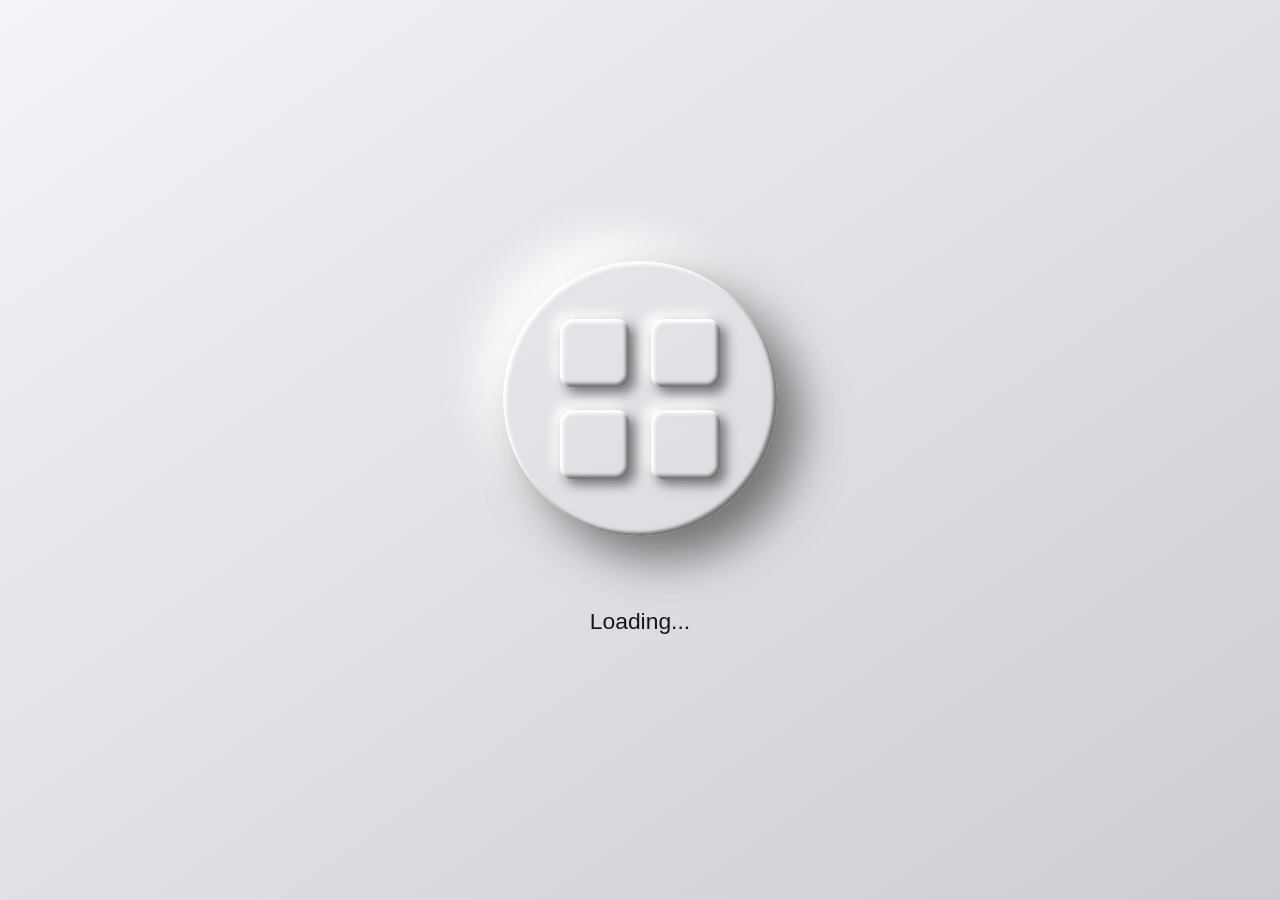
<file: templates/cude.html>
<html>
 <head>
  <meta charset="utf-8">
  <title>Terly</title>
  <link rel="stylesheet" href="../static/styles/cude.css">
 </head>
<main>
	<div class="preloader">
		<div class="preloader__square"></div>
		<div class="preloader__square"></div>
		<div class="preloader__square"></div>
		<div class="preloader__square"></div>
	</div>
	<div class="status">Loading<span class="status__dot">.</span><span class="status__dot">.</span><span class="status__dot">.</span></div>
</main>
<!-- Script -->
<script src='http://ajax.aspnetcdn.com/ajax/jQuery/jquery-3.2.1.js'></script>
<script type="text/javascript">
setTimeout(function(){
            window.location.href = 'http://127.0.0.1:5000/';
         }, 5000);
</script>
</html>
</file>
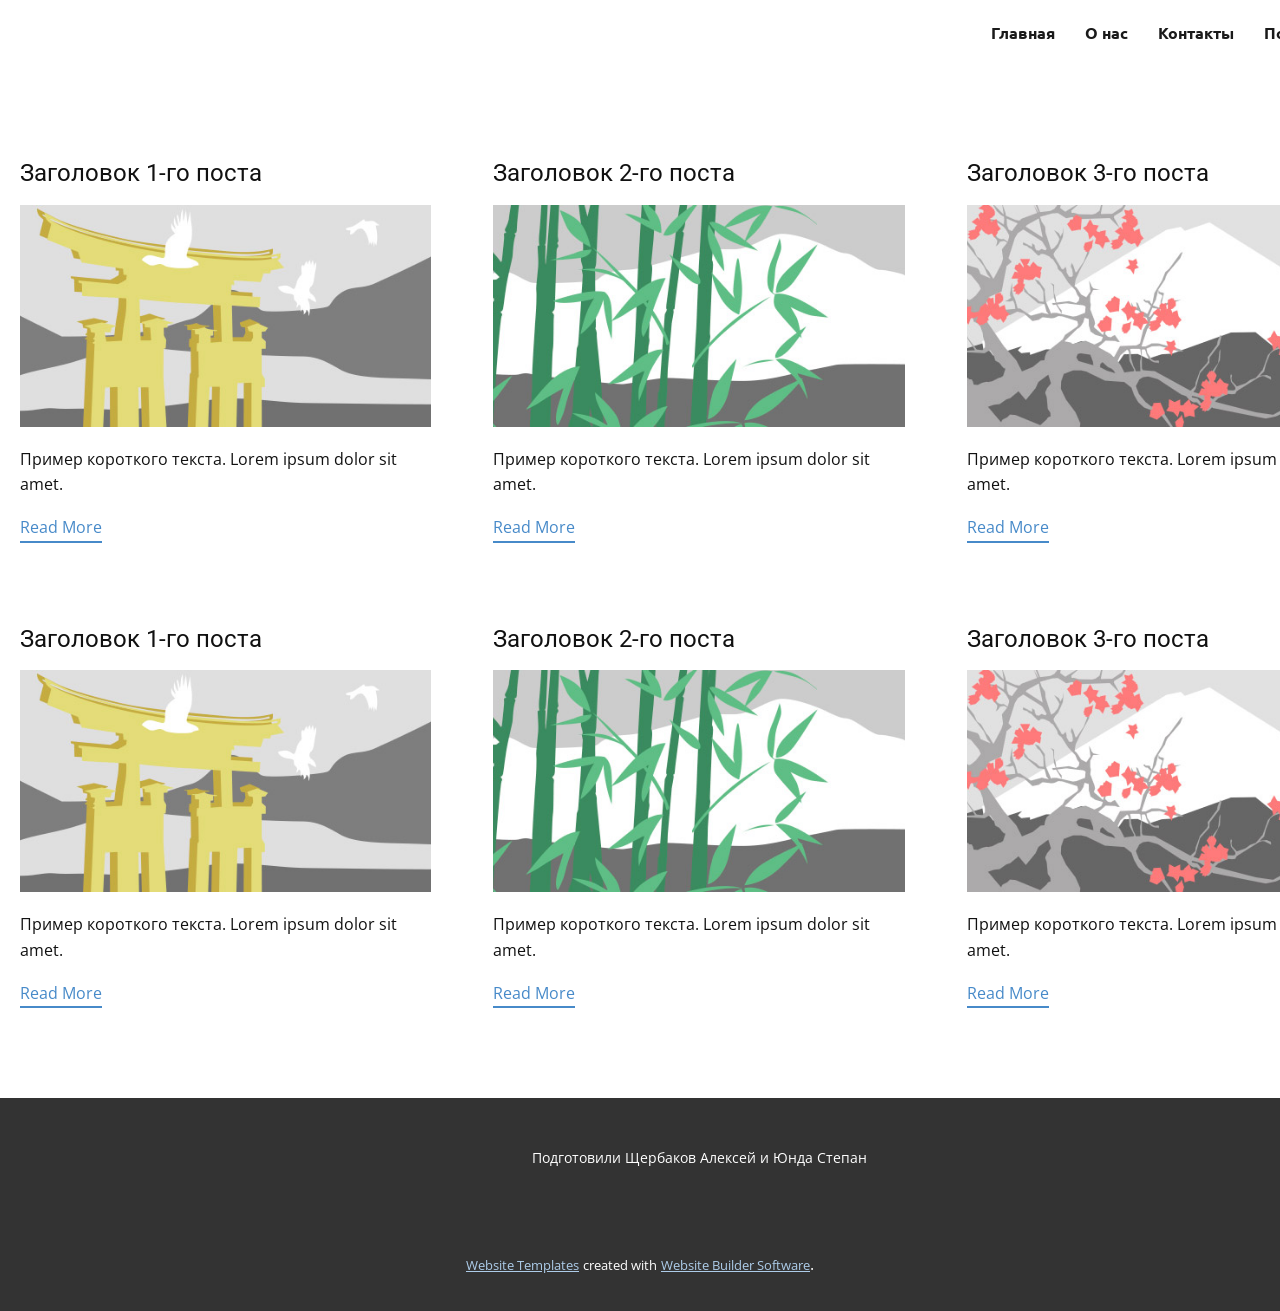
<file: static/styles/blog/blog.html>
<html style="font-size: 16px;"><head>
    <meta name="viewport" content="width=device-width, initial-scale=1.0">
    <meta charset="utf-8">
    <meta name="keywords" content="">
    <meta name="description" content="">
    <meta name="page_type" content="np-template-header-footer-from-plugin">
    <title>Blog Template</title>
    <link rel="stylesheet" href="../nicepage.css" media="screen">
<link rel="stylesheet" href="../Blog-Template.css" media="screen">
    <script class="u-script" type="text/javascript" src="../jquery.js" defer=""></script>
    <script class="u-script" type="text/javascript" src="../nicepage.js" defer=""></script>
    <meta name="generator" content="Nicepage 4.5.4, nicepage.com">
    <link id="u-theme-google-font" rel="stylesheet" href="https://fonts.googleapis.com/css?family=Roboto:100,100i,300,300i,400,400i,500,500i,700,700i,900,900i|Open+Sans:300,300i,400,400i,500,500i,600,600i,700,700i,800,800i">
    <link id="u-page-google-font" rel="stylesheet" href="https://fonts.googleapis.com/css?family=Ubuntu:300,300i,400,400i,500,500i,700,700i">
    
    
    <script type="application/ld+json">{
		"@context": "http://schema.org",
		"@type": "Organization",
		"name": "",
		"logo": "images/Terly_logo.png"
}</script>
    <meta name="theme-color" content="#478ac9">
  </head>
  <body class="u-body u-xl-mode"><header class="u-align-center u-clearfix u-header" id="sec-f2da"><div class="u-clearfix u-sheet u-sheet-1">
        <a href="../Главная.html" data-page-id="2432529781" class="u-align-left u-image u-image-default u-logo u-image-1" data-image-width="66" data-image-height="52" title="Главная">
          <img src="../images/Terly_logo.png" class="u-logo-image u-logo-image-1">
        </a>
        <nav class="u-align-right u-menu u-menu-dropdown u-offcanvas u-menu-1">
          <div class="menu-collapse u-custom-font u-font-ubuntu" style="font-size: 1rem; letter-spacing: 0px; font-weight: 700;">
            <a class="u-button-style u-custom-active-border-color u-custom-border u-custom-border-color u-custom-border-radius u-custom-borders u-custom-hover-border-color u-custom-hover-color u-custom-left-right-menu-spacing u-custom-padding-bottom u-custom-text-active-color u-custom-text-color u-custom-text-hover-color u-custom-top-bottom-menu-spacing u-nav-link u-text-active-palette-1-base u-text-hover-palette-2-base" href="#">
              <svg class="u-svg-link" viewBox="0 0 24 24"><use xmlns:xlink="http://www.w3.org/1999/xlink" xlink:href="#menu-hamburger"></use></svg>
              <svg class="u-svg-content" version="1.1" id="menu-hamburger" viewBox="0 0 16 16" x="0px" y="0px" xmlns:xlink="http://www.w3.org/1999/xlink" xmlns="http://www.w3.org/2000/svg"><g><rect y="1" width="16" height="2"></rect><rect y="7" width="16" height="2"></rect><rect y="13" width="16" height="2"></rect>
</g></svg>
            </a>
          </div>
          <div class="u-custom-menu u-nav-container">
            <ul class="u-custom-font u-font-ubuntu u-nav u-spacing-30 u-unstyled u-nav-1"><li class="u-nav-item"><a class="u-border-3 u-border-active-custom-color-2 u-border-hover-palette-5-light-2 u-border-no-left u-border-no-right u-border-no-top u-button-style u-nav-link u-radius-2 u-text-active-custom-color-2 u-text-grey-90 u-text-hover-grey-90" href="../Главная.html" style="padding: 6px 0px;">Главная</a>
</li><li class="u-nav-item"><a class="u-border-3 u-border-active-custom-color-2 u-border-hover-palette-5-light-2 u-border-no-left u-border-no-right u-border-no-top u-button-style u-nav-link u-radius-2 u-text-active-custom-color-2 u-text-grey-90 u-text-hover-grey-90" href="../О-нас.html" style="padding: 6px 0px;">О нас</a>
</li><li class="u-nav-item"><a class="u-border-3 u-border-active-custom-color-2 u-border-hover-palette-5-light-2 u-border-no-left u-border-no-right u-border-no-top u-button-style u-nav-link u-radius-2 u-text-active-custom-color-2 u-text-grey-90 u-text-hover-grey-90" href="../Контакты.html" style="padding: 6px 0px;">Контакты</a>
</li><li class="u-nav-item"><a class="u-border-3 u-border-active-custom-color-2 u-border-hover-palette-5-light-2 u-border-no-left u-border-no-right u-border-no-top u-button-style u-nav-link u-radius-2 u-text-active-custom-color-2 u-text-grey-90 u-text-hover-grey-90" href="../Помощь-проекту.html" style="padding: 6px 0px;">Помощь проекту</a>
</li></ul>
          </div>
          <div class="u-custom-menu u-nav-container-collapse">
            <div class="u-black u-container-style u-inner-container-layout u-opacity u-opacity-95 u-sidenav">
              <div class="u-inner-container-layout u-sidenav-overflow">
                <div class="u-menu-close"></div>
                <ul class="u-align-center u-nav u-popupmenu-items u-unstyled u-nav-2"><li class="u-nav-item"><a class="u-button-style u-nav-link" href="../Главная.html" style="padding: 6px 0px;">Главная</a>
</li><li class="u-nav-item"><a class="u-button-style u-nav-link" href="../О-нас.html" style="padding: 6px 0px;">О нас</a>
</li><li class="u-nav-item"><a class="u-button-style u-nav-link" href="../Контакты.html" style="padding: 6px 0px;">Контакты</a>
</li><li class="u-nav-item"><a class="u-button-style u-nav-link" href="../Помощь-проекту.html" style="padding: 6px 0px;">Помощь проекту</a>
</li></ul>
              </div>
            </div>
            <div class="u-black u-menu-overlay u-opacity u-opacity-70"></div>
          </div>
        </nav>
      </div></header>
    <section class="u-clearfix u-section-1" id="sec-7b08">
      <div class="u-clearfix u-sheet u-valign-middle u-sheet-1"><!--blog--><!--blog_options_json--><!--{"type":"Recent","source":"","tags":"","count":""}--><!--/blog_options_json-->
        <div class="u-blog u-expanded-width u-repeater u-repeater-1"><!--blog_post-->
          <div class="u-blog-post u-container-style u-repeater-item u-white u-repeater-item-1">
            <div class="u-container-layout u-similar-container u-valign-top u-container-layout-1"><!--blog_post_header-->
              <h4 class="u-blog-control u-text u-text-1">
                <a class="u-post-header-link" href="html"><!--blog_post_header_content-->Заголовок 1-го поста<!--/blog_post_header_content--></a>
              </h4><!--/blog_post_header--><!--blog_post_image-->
              <a class="u-post-header-link" href="html"><img alt="" class="u-blog-control u-expanded-width u-image u-image-default u-image-1" src="[data-uri]"></a><!--/blog_post_image--><!--blog_post_content-->
              <div class="u-blog-control u-post-content u-text u-text-2 fr-view">Пример короткого текста. Lorem ipsum dolor sit amet.</div><!--/blog_post_content--><!--blog_post_readmore-->
              <a href="html" class="u-blog-control u-border-2 u-border-palette-1-base u-btn u-btn-rectangle u-button-style u-none u-btn-1"><!--blog_post_readmore_content--><!--options_json--><!--{"content":"Read More","defaultValue":"Читать дальше"}--><!--/options_json-->Read More<!--/blog_post_readmore_content--></a><!--/blog_post_readmore-->
            </div>
          </div><div class="u-blog-post u-container-style u-repeater-item u-video-cover u-white">
            <div class="u-container-layout u-similar-container u-valign-top u-container-layout-2"><!--blog_post_header-->
              <h4 class="u-blog-control u-text u-text-3">
                <a class="u-post-header-link" href="html"><!--blog_post_header_content-->Заголовок 2-го поста<!--/blog_post_header_content--></a>
              </h4><!--/blog_post_header--><!--blog_post_image-->
              <a class="u-post-header-link" href="html"><img alt="" class="u-blog-control u-expanded-width u-image u-image-default u-image-2" src="[data-uri]"></a><!--/blog_post_image--><!--blog_post_content-->
              <div class="u-blog-control u-post-content u-text u-text-4 fr-view">Пример короткого текста. Lorem ipsum dolor sit amet.</div><!--/blog_post_content--><!--blog_post_readmore-->
              <a href="html" class="u-blog-control u-border-2 u-border-palette-1-base u-btn u-btn-rectangle u-button-style u-none u-btn-2"><!--blog_post_readmore_content--><!--options_json--><!--{"content":"Read More","defaultValue":"Читать дальше"}--><!--/options_json-->Read More<!--/blog_post_readmore_content--></a><!--/blog_post_readmore-->
            </div>
          </div><div class="u-blog-post u-container-style u-repeater-item u-video-cover u-white">
            <div class="u-container-layout u-similar-container u-valign-top u-container-layout-3"><!--blog_post_header-->
              <h4 class="u-blog-control u-text u-text-5">
                <a class="u-post-header-link" href="html"><!--blog_post_header_content-->Заголовок 3-го поста<!--/blog_post_header_content--></a>
              </h4><!--/blog_post_header--><!--blog_post_image-->
              <a class="u-post-header-link" href="html"><img alt="" class="u-blog-control u-expanded-width u-image u-image-default u-image-3" src="[data-uri]"></a><!--/blog_post_image--><!--blog_post_content-->
              <div class="u-blog-control u-post-content u-text u-text-6 fr-view">Пример короткого текста. Lorem ipsum dolor sit amet.</div><!--/blog_post_content--><!--blog_post_readmore-->
              <a href="html" class="u-blog-control u-border-2 u-border-palette-1-base u-btn u-btn-rectangle u-button-style u-none u-btn-3"><!--blog_post_readmore_content--><!--options_json--><!--{"content":"Read More","defaultValue":"Читать дальше"}--><!--/options_json-->Read More<!--/blog_post_readmore_content--></a><!--/blog_post_readmore-->
            </div>
          </div><div class="u-blog-post u-container-style u-repeater-item u-white u-repeater-item-1">
            <div class="u-container-layout u-similar-container u-valign-top u-container-layout-1"><!--blog_post_header-->
              <h4 class="u-blog-control u-text u-text-1">
                <a class="u-post-header-link" href="html"><!--blog_post_header_content-->Заголовок 1-го поста<!--/blog_post_header_content--></a>
              </h4><!--/blog_post_header--><!--blog_post_image-->
              <a class="u-post-header-link" href="html"><img alt="" class="u-blog-control u-expanded-width u-image u-image-default u-image-1" src="[data-uri]"></a><!--/blog_post_image--><!--blog_post_content-->
              <div class="u-blog-control u-post-content u-text u-text-2 fr-view">Пример короткого текста. Lorem ipsum dolor sit amet.</div><!--/blog_post_content--><!--blog_post_readmore-->
              <a href="html" class="u-blog-control u-border-2 u-border-palette-1-base u-btn u-btn-rectangle u-button-style u-none u-btn-1"><!--blog_post_readmore_content--><!--options_json--><!--{"content":"Read More","defaultValue":"Читать дальше"}--><!--/options_json-->Read More<!--/blog_post_readmore_content--></a><!--/blog_post_readmore-->
            </div>
          </div><div class="u-blog-post u-container-style u-repeater-item u-video-cover u-white">
            <div class="u-container-layout u-similar-container u-valign-top u-container-layout-2"><!--blog_post_header-->
              <h4 class="u-blog-control u-text u-text-3">
                <a class="u-post-header-link" href="html"><!--blog_post_header_content-->Заголовок 2-го поста<!--/blog_post_header_content--></a>
              </h4><!--/blog_post_header--><!--blog_post_image-->
              <a class="u-post-header-link" href="html"><img alt="" class="u-blog-control u-expanded-width u-image u-image-default u-image-2" src="[data-uri]"></a><!--/blog_post_image--><!--blog_post_content-->
              <div class="u-blog-control u-post-content u-text u-text-4 fr-view">Пример короткого текста. Lorem ipsum dolor sit amet.</div><!--/blog_post_content--><!--blog_post_readmore-->
              <a href="html" class="u-blog-control u-border-2 u-border-palette-1-base u-btn u-btn-rectangle u-button-style u-none u-btn-2"><!--blog_post_readmore_content--><!--options_json--><!--{"content":"Read More","defaultValue":"Читать дальше"}--><!--/options_json-->Read More<!--/blog_post_readmore_content--></a><!--/blog_post_readmore-->
            </div>
          </div><div class="u-blog-post u-container-style u-repeater-item u-video-cover u-white">
            <div class="u-container-layout u-similar-container u-valign-top u-container-layout-3"><!--blog_post_header-->
              <h4 class="u-blog-control u-text u-text-5">
                <a class="u-post-header-link" href="ml"><!--blog_post_header_content-->Заголовок 3-го поста<!--/blog_post_header_content--></a>
              </h4><!--/blog_post_header--><!--blog_post_image-->
              <a class="u-post-header-link" href="ml"><img alt="" class="u-blog-control u-expanded-width u-image u-image-default u-image-3" src="[data-uri]"></a><!--/blog_post_image--><!--blog_post_content-->
              <div class="u-blog-control u-post-content u-text u-text-6 fr-view">Пример короткого текста. Lorem ipsum dolor sit amet.</div><!--/blog_post_content--><!--blog_post_readmore-->
              <a href="ml" class="u-blog-control u-border-2 u-border-palette-1-base u-btn u-btn-rectangle u-button-style u-none u-btn-3"><!--blog_post_readmore_content--><!--options_json--><!--{"content":"Read More","defaultValue":"Читать дальше"}--><!--/options_json-->Read More<!--/blog_post_readmore_content--></a><!--/blog_post_readmore-->
            </div>
          </div><!--/blog_post--><!--blog_post-->
          <!--/blog_post--><!--blog_post-->
          <!--/blog_post-->
        </div><!--/blog-->
      </div>
    </section>
    
    
    <footer class="u-align-center u-clearfix u-footer u-grey-80 u-footer" id="sec-332b"><div class="u-clearfix u-sheet u-valign-middle-xs u-sheet-1">
        <p class="u-small-text u-text u-text-variant u-text-1">Подготовили Щербаков Алексей и Юнда Степан</p>
      </div></footer>
    <section class="u-backlink u-clearfix u-grey-80">
      <a class="u-link" href="https://nicepage.com/website-templates" target="_blank">
        <span>Website Templates</span>
      </a>
      <p class="u-text">
        <span>created with</span>
      </p>
      <a class="u-link" href="" target="_blank">
        <span>Website Builder Software</span>
      </a>. 
    </section>
  
</body></html>
</file>
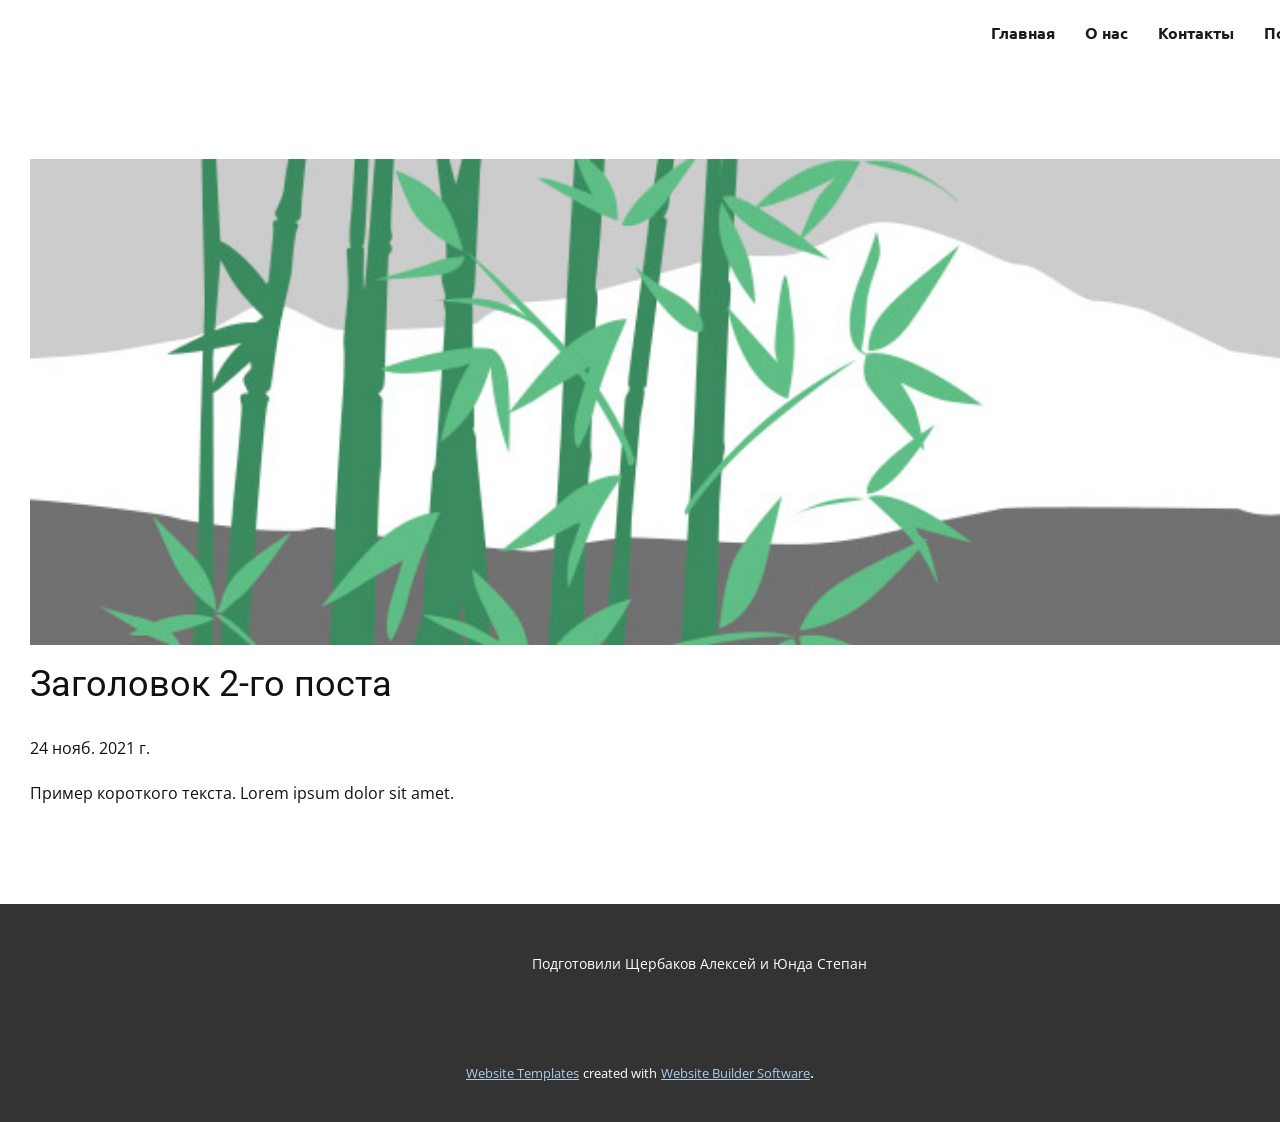
<file: static/styles/blog/пост-1.html>
<!doctype html>
<html style="font-size: 16px;"><head>
    <meta name="viewport" content="width=device-width, initial-scale=1.0">
    <meta charset="utf-8">
    <meta name="keywords" content="Заголовок 1-го поста">
    <meta name="description" content="">
    <meta name="page_type" content="np-template-header-footer-from-plugin">
    <title>Заголовок 2-го поста</title>
    <link rel="stylesheet" href="../nicepage.css" media="screen">
<link rel="stylesheet" href="../Post-Template.css" media="screen">
    <script class="u-script" type="text/javascript" src="../jquery.js" defer=""></script>
    <script class="u-script" type="text/javascript" src="../nicepage.js" defer=""></script>
    <meta name="generator" content="Nicepage 4.5.4, nicepage.com">
    <link id="u-theme-google-font" rel="stylesheet" href="https://fonts.googleapis.com/css?family=Roboto:100,100i,300,300i,400,400i,500,500i,700,700i,900,900i|Open+Sans:300,300i,400,400i,500,500i,600,600i,700,700i,800,800i">
    <link id="u-page-google-font" rel="stylesheet" href="https://fonts.googleapis.com/css?family=Ubuntu:300,300i,400,400i,500,500i,700,700i">
    
    
    <script type="application/ld+json">{
		"@context": "http://schema.org",
		"@type": "Organization",
		"name": "",
		"logo": "images/Terly_logo.png"
}</script>
    <meta name="theme-color" content="#478ac9">
  </head>
  <body class="u-body u-xl-mode"><header class="u-align-center u-clearfix u-header" id="sec-f2da"><div class="u-clearfix u-sheet u-sheet-1">
        <a href="../Главная.html" data-page-id="2432529781" class="u-align-left u-image u-image-default u-logo u-image-1" data-image-width="66" data-image-height="52" title="Главная">
          <img src="../images/Terly_logo.png" class="u-logo-image u-logo-image-1">
        </a>
        <nav class="u-align-right u-menu u-menu-dropdown u-offcanvas u-menu-1">
          <div class="menu-collapse u-custom-font u-font-ubuntu" style="font-size: 1rem; letter-spacing: 0px; font-weight: 700;">
            <a class="u-button-style u-custom-active-border-color u-custom-border u-custom-border-color u-custom-border-radius u-custom-borders u-custom-hover-border-color u-custom-hover-color u-custom-left-right-menu-spacing u-custom-padding-bottom u-custom-text-active-color u-custom-text-color u-custom-text-hover-color u-custom-top-bottom-menu-spacing u-nav-link u-text-active-palette-1-base u-text-hover-palette-2-base" href="#">
              <svg class="u-svg-link" viewBox="0 0 24 24"><use xmlns:xlink="http://www.w3.org/1999/xlink" xlink:href="#menu-hamburger"></use></svg>
              <svg class="u-svg-content" version="1.1" id="menu-hamburger" viewBox="0 0 16 16" x="0px" y="0px" xmlns:xlink="http://www.w3.org/1999/xlink" xmlns="http://www.w3.org/2000/svg"><g><rect y="1" width="16" height="2"></rect><rect y="7" width="16" height="2"></rect><rect y="13" width="16" height="2"></rect>
</g></svg>
            </a>
          </div>
          <div class="u-custom-menu u-nav-container">
            <ul class="u-custom-font u-font-ubuntu u-nav u-spacing-30 u-unstyled u-nav-1"><li class="u-nav-item"><a class="u-border-3 u-border-active-custom-color-2 u-border-hover-palette-5-light-2 u-border-no-left u-border-no-right u-border-no-top u-button-style u-nav-link u-radius-2 u-text-active-custom-color-2 u-text-grey-90 u-text-hover-grey-90" href="../Главная.html" style="padding: 6px 0px;">Главная</a>
</li><li class="u-nav-item"><a class="u-border-3 u-border-active-custom-color-2 u-border-hover-palette-5-light-2 u-border-no-left u-border-no-right u-border-no-top u-button-style u-nav-link u-radius-2 u-text-active-custom-color-2 u-text-grey-90 u-text-hover-grey-90" href="../О-нас.html" style="padding: 6px 0px;">О нас</a>
</li><li class="u-nav-item"><a class="u-border-3 u-border-active-custom-color-2 u-border-hover-palette-5-light-2 u-border-no-left u-border-no-right u-border-no-top u-button-style u-nav-link u-radius-2 u-text-active-custom-color-2 u-text-grey-90 u-text-hover-grey-90" href="../Контакты.html" style="padding: 6px 0px;">Контакты</a>
</li><li class="u-nav-item"><a class="u-border-3 u-border-active-custom-color-2 u-border-hover-palette-5-light-2 u-border-no-left u-border-no-right u-border-no-top u-button-style u-nav-link u-radius-2 u-text-active-custom-color-2 u-text-grey-90 u-text-hover-grey-90" href="../Помощь-проекту.html" style="padding: 6px 0px;">Помощь проекту</a>
</li></ul>
          </div>
          <div class="u-custom-menu u-nav-container-collapse">
            <div class="u-black u-container-style u-inner-container-layout u-opacity u-opacity-95 u-sidenav">
              <div class="u-inner-container-layout u-sidenav-overflow">
                <div class="u-menu-close"></div>
                <ul class="u-align-center u-nav u-popupmenu-items u-unstyled u-nav-2"><li class="u-nav-item"><a class="u-button-style u-nav-link" href="../Главная.html" style="padding: 6px 0px;">Главная</a>
</li><li class="u-nav-item"><a class="u-button-style u-nav-link" href="../О-нас.html" style="padding: 6px 0px;">О нас</a>
</li><li class="u-nav-item"><a class="u-button-style u-nav-link" href="../Контакты.html" style="padding: 6px 0px;">Контакты</a>
</li><li class="u-nav-item"><a class="u-button-style u-nav-link" href="../Помощь-проекту.html" style="padding: 6px 0px;">Помощь проекту</a>
</li></ul>
              </div>
            </div>
            <div class="u-black u-menu-overlay u-opacity u-opacity-70"></div>
          </div>
        </nav>
      </div></header>
    <section class="u-align-center u-clearfix u-section-1" id="sec-d723">
      <div class="u-clearfix u-sheet u-valign-middle-md u-valign-middle-sm u-valign-middle-xs u-sheet-1"><!--post_details--><!--post_details_options_json--><!--{"source":""}--><!--/post_details_options_json--><!--blog_post-->
        <div class="u-container-style u-expanded-width u-post-details u-post-details-1">
          <div class="u-container-layout u-valign-middle u-container-layout-1"><!--blog_post_image-->
            <img alt="" class="u-blog-control u-expanded-width u-image u-image-default u-image-1" src="[data-uri]"><!--/blog_post_image--><!--blog_post_header-->
            <h2 class="u-blog-control u-text u-text-1">Заголовок 2-го поста</h2><!--/blog_post_header--><!--blog_post_metadata-->
            <div class="u-blog-control u-metadata u-metadata-1"><!--blog_post_metadata_date-->
              <span class="u-meta-date u-meta-icon">24 нояб. 2021 г.</span><!--/blog_post_metadata_date--><!--blog_post_metadata_category-->
              <!--/blog_post_metadata_category--><!--blog_post_metadata_comments-->
              <!--/blog_post_metadata_comments-->
            </div><!--/blog_post_metadata--><!--blog_post_content-->
            <div class="u-align-justify u-blog-control u-post-content u-text u-text-2 fr-view">
  Пример короткого текста. Lorem ipsum dolor sit amet.
  </div><!--/blog_post_content-->
          </div>
        </div><!--/blog_post--><!--/post_details-->
      </div>
    </section>
    
    
    <footer class="u-align-center u-clearfix u-footer u-grey-80 u-footer" id="sec-332b"><div class="u-clearfix u-sheet u-valign-middle-xs u-sheet-1">
        <p class="u-small-text u-text u-text-variant u-text-1">Подготовили Щербаков Алексей и Юнда Степан</p>
      </div></footer>
    <section class="u-backlink u-clearfix u-grey-80">
      <a class="u-link" href="https://nicepage.com/website-templates" target="_blank">
        <span>Website Templates</span>
      </a>
      <p class="u-text">
        <span>created with</span>
      </p>
      <a class="u-link" href="" target="_blank">
        <span>Website Builder Software</span>
      </a>. 
    </section>
  
</body></html>
</file>
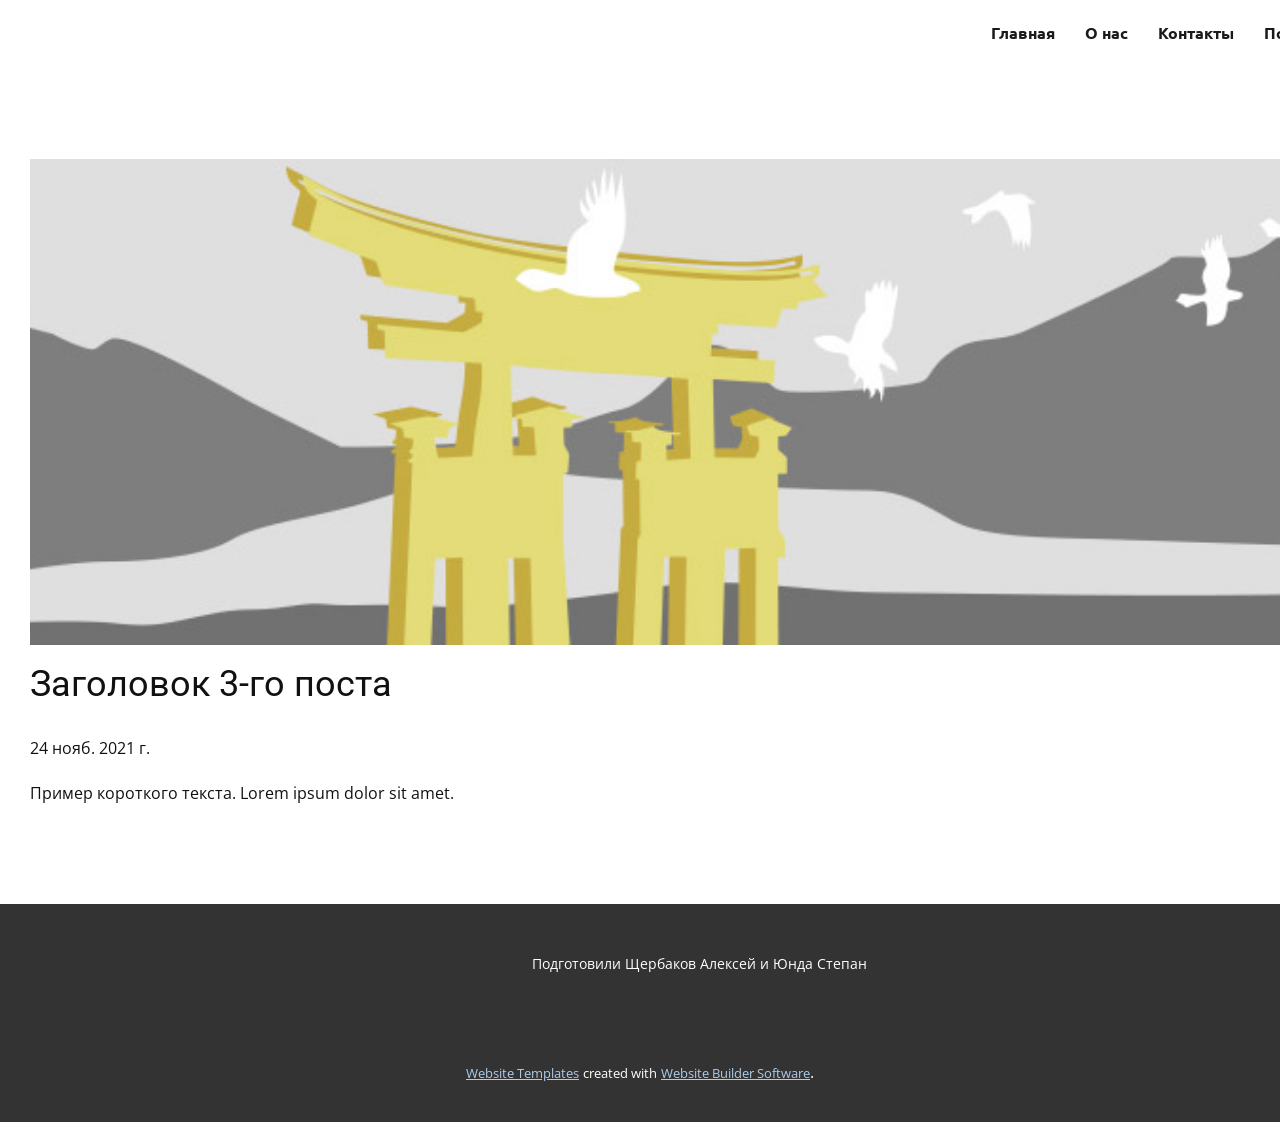
<file: static/styles/blog/пост-2.html>
<!doctype html>
<html style="font-size: 16px;"><head>
    <meta name="viewport" content="width=device-width, initial-scale=1.0">
    <meta charset="utf-8">
    <meta name="keywords" content="Заголовок 1-го поста">
    <meta name="description" content="">
    <meta name="page_type" content="np-template-header-footer-from-plugin">
    <title>Заголовок 3-го поста</title>
    <link rel="stylesheet" href="../nicepage.css" media="screen">
<link rel="stylesheet" href="../Post-Template.css" media="screen">
    <script class="u-script" type="text/javascript" src="../jquery.js" defer=""></script>
    <script class="u-script" type="text/javascript" src="../nicepage.js" defer=""></script>
    <meta name="generator" content="Nicepage 4.5.4, nicepage.com">
    <link id="u-theme-google-font" rel="stylesheet" href="https://fonts.googleapis.com/css?family=Roboto:100,100i,300,300i,400,400i,500,500i,700,700i,900,900i|Open+Sans:300,300i,400,400i,500,500i,600,600i,700,700i,800,800i">
    <link id="u-page-google-font" rel="stylesheet" href="https://fonts.googleapis.com/css?family=Ubuntu:300,300i,400,400i,500,500i,700,700i">
    
    
    <script type="application/ld+json">{
		"@context": "http://schema.org",
		"@type": "Organization",
		"name": "",
		"logo": "images/Terly_logo.png"
}</script>
    <meta name="theme-color" content="#478ac9">
  </head>
  <body class="u-body u-xl-mode"><header class="u-align-center u-clearfix u-header" id="sec-f2da"><div class="u-clearfix u-sheet u-sheet-1">
        <a href="../Главная.html" data-page-id="2432529781" class="u-align-left u-image u-image-default u-logo u-image-1" data-image-width="66" data-image-height="52" title="Главная">
          <img src="../images/Terly_logo.png" class="u-logo-image u-logo-image-1">
        </a>
        <nav class="u-align-right u-menu u-menu-dropdown u-offcanvas u-menu-1">
          <div class="menu-collapse u-custom-font u-font-ubuntu" style="font-size: 1rem; letter-spacing: 0px; font-weight: 700;">
            <a class="u-button-style u-custom-active-border-color u-custom-border u-custom-border-color u-custom-border-radius u-custom-borders u-custom-hover-border-color u-custom-hover-color u-custom-left-right-menu-spacing u-custom-padding-bottom u-custom-text-active-color u-custom-text-color u-custom-text-hover-color u-custom-top-bottom-menu-spacing u-nav-link u-text-active-palette-1-base u-text-hover-palette-2-base" href="#">
              <svg class="u-svg-link" viewBox="0 0 24 24"><use xmlns:xlink="http://www.w3.org/1999/xlink" xlink:href="#menu-hamburger"></use></svg>
              <svg class="u-svg-content" version="1.1" id="menu-hamburger" viewBox="0 0 16 16" x="0px" y="0px" xmlns:xlink="http://www.w3.org/1999/xlink" xmlns="http://www.w3.org/2000/svg"><g><rect y="1" width="16" height="2"></rect><rect y="7" width="16" height="2"></rect><rect y="13" width="16" height="2"></rect>
</g></svg>
            </a>
          </div>
          <div class="u-custom-menu u-nav-container">
            <ul class="u-custom-font u-font-ubuntu u-nav u-spacing-30 u-unstyled u-nav-1"><li class="u-nav-item"><a class="u-border-3 u-border-active-custom-color-2 u-border-hover-palette-5-light-2 u-border-no-left u-border-no-right u-border-no-top u-button-style u-nav-link u-radius-2 u-text-active-custom-color-2 u-text-grey-90 u-text-hover-grey-90" href="../Главная.html" style="padding: 6px 0px;">Главная</a>
</li><li class="u-nav-item"><a class="u-border-3 u-border-active-custom-color-2 u-border-hover-palette-5-light-2 u-border-no-left u-border-no-right u-border-no-top u-button-style u-nav-link u-radius-2 u-text-active-custom-color-2 u-text-grey-90 u-text-hover-grey-90" href="../О-нас.html" style="padding: 6px 0px;">О нас</a>
</li><li class="u-nav-item"><a class="u-border-3 u-border-active-custom-color-2 u-border-hover-palette-5-light-2 u-border-no-left u-border-no-right u-border-no-top u-button-style u-nav-link u-radius-2 u-text-active-custom-color-2 u-text-grey-90 u-text-hover-grey-90" href="../Контакты.html" style="padding: 6px 0px;">Контакты</a>
</li><li class="u-nav-item"><a class="u-border-3 u-border-active-custom-color-2 u-border-hover-palette-5-light-2 u-border-no-left u-border-no-right u-border-no-top u-button-style u-nav-link u-radius-2 u-text-active-custom-color-2 u-text-grey-90 u-text-hover-grey-90" href="../Помощь-проекту.html" style="padding: 6px 0px;">Помощь проекту</a>
</li></ul>
          </div>
          <div class="u-custom-menu u-nav-container-collapse">
            <div class="u-black u-container-style u-inner-container-layout u-opacity u-opacity-95 u-sidenav">
              <div class="u-inner-container-layout u-sidenav-overflow">
                <div class="u-menu-close"></div>
                <ul class="u-align-center u-nav u-popupmenu-items u-unstyled u-nav-2"><li class="u-nav-item"><a class="u-button-style u-nav-link" href="../Главная.html" style="padding: 6px 0px;">Главная</a>
</li><li class="u-nav-item"><a class="u-button-style u-nav-link" href="../О-нас.html" style="padding: 6px 0px;">О нас</a>
</li><li class="u-nav-item"><a class="u-button-style u-nav-link" href="../Контакты.html" style="padding: 6px 0px;">Контакты</a>
</li><li class="u-nav-item"><a class="u-button-style u-nav-link" href="../Помощь-проекту.html" style="padding: 6px 0px;">Помощь проекту</a>
</li></ul>
              </div>
            </div>
            <div class="u-black u-menu-overlay u-opacity u-opacity-70"></div>
          </div>
        </nav>
      </div></header>
    <section class="u-align-center u-clearfix u-section-1" id="sec-d723">
      <div class="u-clearfix u-sheet u-valign-middle-md u-valign-middle-sm u-valign-middle-xs u-sheet-1"><!--post_details--><!--post_details_options_json--><!--{"source":""}--><!--/post_details_options_json--><!--blog_post-->
        <div class="u-container-style u-expanded-width u-post-details u-post-details-1">
          <div class="u-container-layout u-valign-middle u-container-layout-1"><!--blog_post_image-->
            <img alt="" class="u-blog-control u-expanded-width u-image u-image-default u-image-1" src="[data-uri]"><!--/blog_post_image--><!--blog_post_header-->
            <h2 class="u-blog-control u-text u-text-1">Заголовок 3-го поста</h2><!--/blog_post_header--><!--blog_post_metadata-->
            <div class="u-blog-control u-metadata u-metadata-1"><!--blog_post_metadata_date-->
              <span class="u-meta-date u-meta-icon">24 нояб. 2021 г.</span><!--/blog_post_metadata_date--><!--blog_post_metadata_category-->
              <!--/blog_post_metadata_category--><!--blog_post_metadata_comments-->
              <!--/blog_post_metadata_comments-->
            </div><!--/blog_post_metadata--><!--blog_post_content-->
            <div class="u-align-justify u-blog-control u-post-content u-text u-text-2 fr-view">
  Пример короткого текста. Lorem ipsum dolor sit amet.
  </div><!--/blog_post_content-->
          </div>
        </div><!--/blog_post--><!--/post_details-->
      </div>
    </section>
    
    
    <footer class="u-align-center u-clearfix u-footer u-grey-80 u-footer" id="sec-332b"><div class="u-clearfix u-sheet u-valign-middle-xs u-sheet-1">
        <p class="u-small-text u-text u-text-variant u-text-1">Подготовили Щербаков Алексей и Юнда Степан</p>
      </div></footer>
    <section class="u-backlink u-clearfix u-grey-80">
      <a class="u-link" href="https://nicepage.com/website-templates" target="_blank">
        <span>Website Templates</span>
      </a>
      <p class="u-text">
        <span>created with</span>
      </p>
      <a class="u-link" href="" target="_blank">
        <span>Website Builder Software</span>
      </a>. 
    </section>
  
</body></html>
</file>
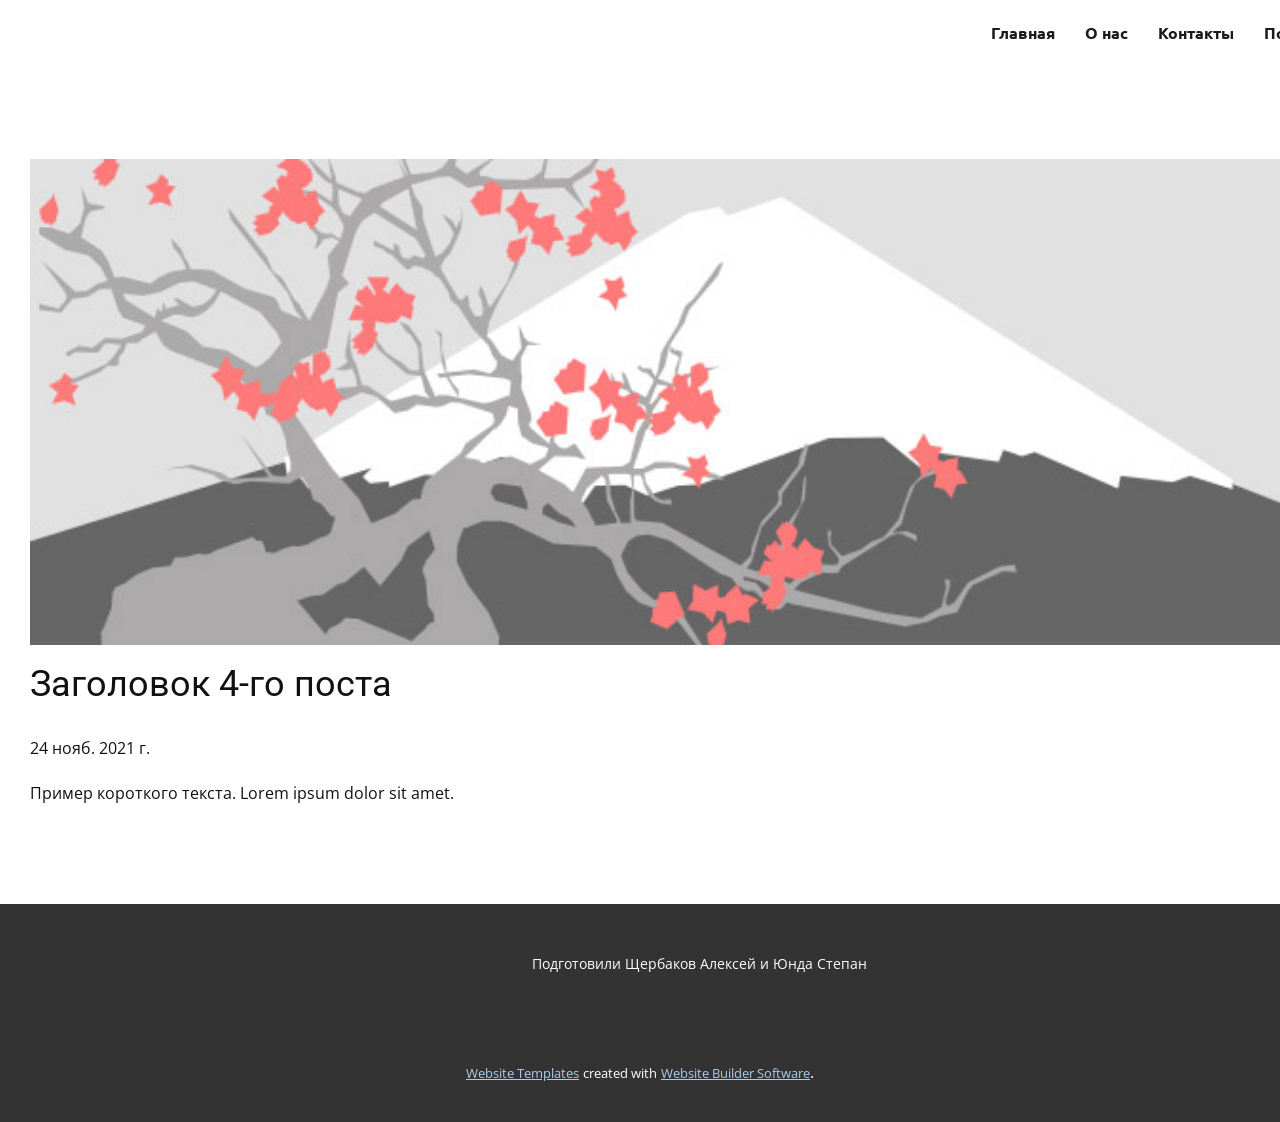
<file: static/styles/blog/пост-3.html>
<!doctype html>
<html style="font-size: 16px;"><head>
    <meta name="viewport" content="width=device-width, initial-scale=1.0">
    <meta charset="utf-8">
    <meta name="keywords" content="Заголовок 1-го поста">
    <meta name="description" content="">
    <meta name="page_type" content="np-template-header-footer-from-plugin">
    <title>Заголовок 4-го поста</title>
    <link rel="stylesheet" href="../nicepage.css" media="screen">
<link rel="stylesheet" href="../Post-Template.css" media="screen">
    <script class="u-script" type="text/javascript" src="../jquery.js" defer=""></script>
    <script class="u-script" type="text/javascript" src="../nicepage.js" defer=""></script>
    <meta name="generator" content="Nicepage 4.5.4, nicepage.com">
    <link id="u-theme-google-font" rel="stylesheet" href="https://fonts.googleapis.com/css?family=Roboto:100,100i,300,300i,400,400i,500,500i,700,700i,900,900i|Open+Sans:300,300i,400,400i,500,500i,600,600i,700,700i,800,800i">
    <link id="u-page-google-font" rel="stylesheet" href="https://fonts.googleapis.com/css?family=Ubuntu:300,300i,400,400i,500,500i,700,700i">
    
    
    <script type="application/ld+json">{
		"@context": "http://schema.org",
		"@type": "Organization",
		"name": "",
		"logo": "images/Terly_logo.png"
}</script>
    <meta name="theme-color" content="#478ac9">
  </head>
  <body class="u-body u-xl-mode"><header class="u-align-center u-clearfix u-header" id="sec-f2da"><div class="u-clearfix u-sheet u-sheet-1">
        <a href="../Главная.html" data-page-id="2432529781" class="u-align-left u-image u-image-default u-logo u-image-1" data-image-width="66" data-image-height="52" title="Главная">
          <img src="../images/Terly_logo.png" class="u-logo-image u-logo-image-1">
        </a>
        <nav class="u-align-right u-menu u-menu-dropdown u-offcanvas u-menu-1">
          <div class="menu-collapse u-custom-font u-font-ubuntu" style="font-size: 1rem; letter-spacing: 0px; font-weight: 700;">
            <a class="u-button-style u-custom-active-border-color u-custom-border u-custom-border-color u-custom-border-radius u-custom-borders u-custom-hover-border-color u-custom-hover-color u-custom-left-right-menu-spacing u-custom-padding-bottom u-custom-text-active-color u-custom-text-color u-custom-text-hover-color u-custom-top-bottom-menu-spacing u-nav-link u-text-active-palette-1-base u-text-hover-palette-2-base" href="#">
              <svg class="u-svg-link" viewBox="0 0 24 24"><use xmlns:xlink="http://www.w3.org/1999/xlink" xlink:href="#menu-hamburger"></use></svg>
              <svg class="u-svg-content" version="1.1" id="menu-hamburger" viewBox="0 0 16 16" x="0px" y="0px" xmlns:xlink="http://www.w3.org/1999/xlink" xmlns="http://www.w3.org/2000/svg"><g><rect y="1" width="16" height="2"></rect><rect y="7" width="16" height="2"></rect><rect y="13" width="16" height="2"></rect>
</g></svg>
            </a>
          </div>
          <div class="u-custom-menu u-nav-container">
            <ul class="u-custom-font u-font-ubuntu u-nav u-spacing-30 u-unstyled u-nav-1"><li class="u-nav-item"><a class="u-border-3 u-border-active-custom-color-2 u-border-hover-palette-5-light-2 u-border-no-left u-border-no-right u-border-no-top u-button-style u-nav-link u-radius-2 u-text-active-custom-color-2 u-text-grey-90 u-text-hover-grey-90" href="../Главная.html" style="padding: 6px 0px;">Главная</a>
</li><li class="u-nav-item"><a class="u-border-3 u-border-active-custom-color-2 u-border-hover-palette-5-light-2 u-border-no-left u-border-no-right u-border-no-top u-button-style u-nav-link u-radius-2 u-text-active-custom-color-2 u-text-grey-90 u-text-hover-grey-90" href="../О-нас.html" style="padding: 6px 0px;">О нас</a>
</li><li class="u-nav-item"><a class="u-border-3 u-border-active-custom-color-2 u-border-hover-palette-5-light-2 u-border-no-left u-border-no-right u-border-no-top u-button-style u-nav-link u-radius-2 u-text-active-custom-color-2 u-text-grey-90 u-text-hover-grey-90" href="../Контакты.html" style="padding: 6px 0px;">Контакты</a>
</li><li class="u-nav-item"><a class="u-border-3 u-border-active-custom-color-2 u-border-hover-palette-5-light-2 u-border-no-left u-border-no-right u-border-no-top u-button-style u-nav-link u-radius-2 u-text-active-custom-color-2 u-text-grey-90 u-text-hover-grey-90" href="../Помощь-проекту.html" style="padding: 6px 0px;">Помощь проекту</a>
</li></ul>
          </div>
          <div class="u-custom-menu u-nav-container-collapse">
            <div class="u-black u-container-style u-inner-container-layout u-opacity u-opacity-95 u-sidenav">
              <div class="u-inner-container-layout u-sidenav-overflow">
                <div class="u-menu-close"></div>
                <ul class="u-align-center u-nav u-popupmenu-items u-unstyled u-nav-2"><li class="u-nav-item"><a class="u-button-style u-nav-link" href="../Главная.html" style="padding: 6px 0px;">Главная</a>
</li><li class="u-nav-item"><a class="u-button-style u-nav-link" href="../О-нас.html" style="padding: 6px 0px;">О нас</a>
</li><li class="u-nav-item"><a class="u-button-style u-nav-link" href="../Контакты.html" style="padding: 6px 0px;">Контакты</a>
</li><li class="u-nav-item"><a class="u-button-style u-nav-link" href="../Помощь-проекту.html" style="padding: 6px 0px;">Помощь проекту</a>
</li></ul>
              </div>
            </div>
            <div class="u-black u-menu-overlay u-opacity u-opacity-70"></div>
          </div>
        </nav>
      </div></header>
    <section class="u-align-center u-clearfix u-section-1" id="sec-d723">
      <div class="u-clearfix u-sheet u-valign-middle-md u-valign-middle-sm u-valign-middle-xs u-sheet-1"><!--post_details--><!--post_details_options_json--><!--{"source":""}--><!--/post_details_options_json--><!--blog_post-->
        <div class="u-container-style u-expanded-width u-post-details u-post-details-1">
          <div class="u-container-layout u-valign-middle u-container-layout-1"><!--blog_post_image-->
            <img alt="" class="u-blog-control u-expanded-width u-image u-image-default u-image-1" src="[data-uri]"><!--/blog_post_image--><!--blog_post_header-->
            <h2 class="u-blog-control u-text u-text-1">Заголовок 4-го поста</h2><!--/blog_post_header--><!--blog_post_metadata-->
            <div class="u-blog-control u-metadata u-metadata-1"><!--blog_post_metadata_date-->
              <span class="u-meta-date u-meta-icon">24 нояб. 2021 г.</span><!--/blog_post_metadata_date--><!--blog_post_metadata_category-->
              <!--/blog_post_metadata_category--><!--blog_post_metadata_comments-->
              <!--/blog_post_metadata_comments-->
            </div><!--/blog_post_metadata--><!--blog_post_content-->
            <div class="u-align-justify u-blog-control u-post-content u-text u-text-2 fr-view">
  Пример короткого текста. Lorem ipsum dolor sit amet.
  </div><!--/blog_post_content-->
          </div>
        </div><!--/blog_post--><!--/post_details-->
      </div>
    </section>
    
    
    <footer class="u-align-center u-clearfix u-footer u-grey-80 u-footer" id="sec-332b"><div class="u-clearfix u-sheet u-valign-middle-xs u-sheet-1">
        <p class="u-small-text u-text u-text-variant u-text-1">Подготовили Щербаков Алексей и Юнда Степан</p>
      </div></footer>
    <section class="u-backlink u-clearfix u-grey-80">
      <a class="u-link" href="https://nicepage.com/website-templates" target="_blank">
        <span>Website Templates</span>
      </a>
      <p class="u-text">
        <span>created with</span>
      </p>
      <a class="u-link" href="" target="_blank">
        <span>Website Builder Software</span>
      </a>. 
    </section>
  
</body></html>
</file>
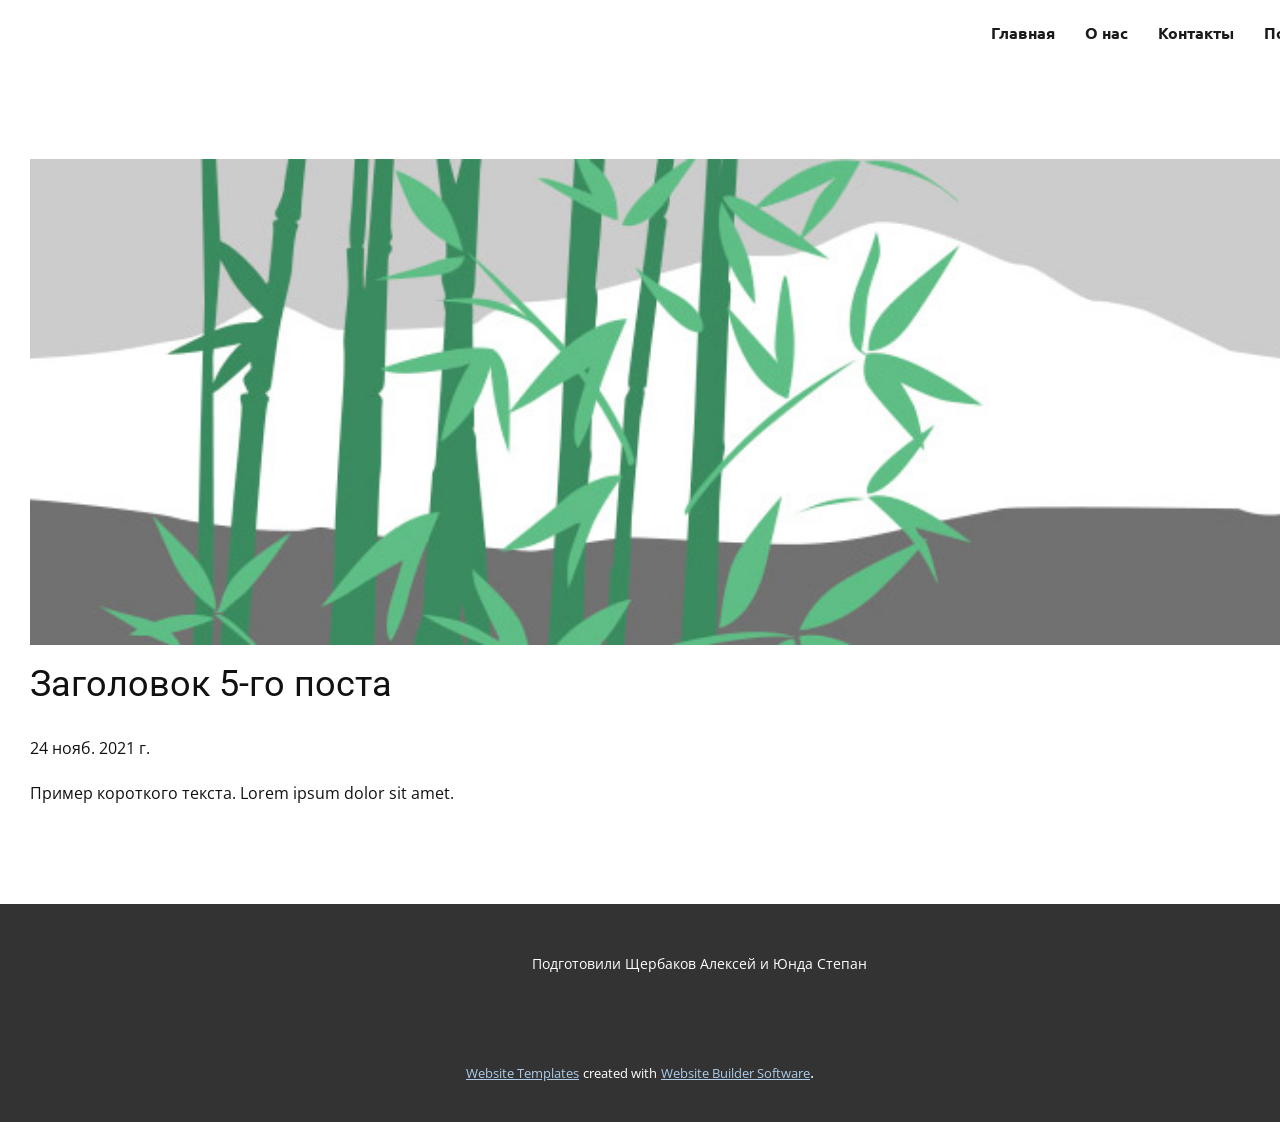
<file: static/styles/blog/пост-4.html>
<!doctype html>
<html style="font-size: 16px;"><head>
    <meta name="viewport" content="width=device-width, initial-scale=1.0">
    <meta charset="utf-8">
    <meta name="keywords" content="Заголовок 1-го поста">
    <meta name="description" content="">
    <meta name="page_type" content="np-template-header-footer-from-plugin">
    <title>Заголовок 5-го поста</title>
    <link rel="stylesheet" href="../nicepage.css" media="screen">
<link rel="stylesheet" href="../Post-Template.css" media="screen">
    <script class="u-script" type="text/javascript" src="../jquery.js" defer=""></script>
    <script class="u-script" type="text/javascript" src="../nicepage.js" defer=""></script>
    <meta name="generator" content="Nicepage 4.5.4, nicepage.com">
    <link id="u-theme-google-font" rel="stylesheet" href="https://fonts.googleapis.com/css?family=Roboto:100,100i,300,300i,400,400i,500,500i,700,700i,900,900i|Open+Sans:300,300i,400,400i,500,500i,600,600i,700,700i,800,800i">
    <link id="u-page-google-font" rel="stylesheet" href="https://fonts.googleapis.com/css?family=Ubuntu:300,300i,400,400i,500,500i,700,700i">
    
    
    <script type="application/ld+json">{
		"@context": "http://schema.org",
		"@type": "Organization",
		"name": "",
		"logo": "images/Terly_logo.png"
}</script>
    <meta name="theme-color" content="#478ac9">
  </head>
  <body class="u-body u-xl-mode"><header class="u-align-center u-clearfix u-header" id="sec-f2da"><div class="u-clearfix u-sheet u-sheet-1">
        <a href="../Главная.html" data-page-id="2432529781" class="u-align-left u-image u-image-default u-logo u-image-1" data-image-width="66" data-image-height="52" title="Главная">
          <img src="../images/Terly_logo.png" class="u-logo-image u-logo-image-1">
        </a>
        <nav class="u-align-right u-menu u-menu-dropdown u-offcanvas u-menu-1">
          <div class="menu-collapse u-custom-font u-font-ubuntu" style="font-size: 1rem; letter-spacing: 0px; font-weight: 700;">
            <a class="u-button-style u-custom-active-border-color u-custom-border u-custom-border-color u-custom-border-radius u-custom-borders u-custom-hover-border-color u-custom-hover-color u-custom-left-right-menu-spacing u-custom-padding-bottom u-custom-text-active-color u-custom-text-color u-custom-text-hover-color u-custom-top-bottom-menu-spacing u-nav-link u-text-active-palette-1-base u-text-hover-palette-2-base" href="#">
              <svg class="u-svg-link" viewBox="0 0 24 24"><use xmlns:xlink="http://www.w3.org/1999/xlink" xlink:href="#menu-hamburger"></use></svg>
              <svg class="u-svg-content" version="1.1" id="menu-hamburger" viewBox="0 0 16 16" x="0px" y="0px" xmlns:xlink="http://www.w3.org/1999/xlink" xmlns="http://www.w3.org/2000/svg"><g><rect y="1" width="16" height="2"></rect><rect y="7" width="16" height="2"></rect><rect y="13" width="16" height="2"></rect>
</g></svg>
            </a>
          </div>
          <div class="u-custom-menu u-nav-container">
            <ul class="u-custom-font u-font-ubuntu u-nav u-spacing-30 u-unstyled u-nav-1"><li class="u-nav-item"><a class="u-border-3 u-border-active-custom-color-2 u-border-hover-palette-5-light-2 u-border-no-left u-border-no-right u-border-no-top u-button-style u-nav-link u-radius-2 u-text-active-custom-color-2 u-text-grey-90 u-text-hover-grey-90" href="../Главная.html" style="padding: 6px 0px;">Главная</a>
</li><li class="u-nav-item"><a class="u-border-3 u-border-active-custom-color-2 u-border-hover-palette-5-light-2 u-border-no-left u-border-no-right u-border-no-top u-button-style u-nav-link u-radius-2 u-text-active-custom-color-2 u-text-grey-90 u-text-hover-grey-90" href="../О-нас.html" style="padding: 6px 0px;">О нас</a>
</li><li class="u-nav-item"><a class="u-border-3 u-border-active-custom-color-2 u-border-hover-palette-5-light-2 u-border-no-left u-border-no-right u-border-no-top u-button-style u-nav-link u-radius-2 u-text-active-custom-color-2 u-text-grey-90 u-text-hover-grey-90" href="../Контакты.html" style="padding: 6px 0px;">Контакты</a>
</li><li class="u-nav-item"><a class="u-border-3 u-border-active-custom-color-2 u-border-hover-palette-5-light-2 u-border-no-left u-border-no-right u-border-no-top u-button-style u-nav-link u-radius-2 u-text-active-custom-color-2 u-text-grey-90 u-text-hover-grey-90" href="../Помощь-проекту.html" style="padding: 6px 0px;">Помощь проекту</a>
</li></ul>
          </div>
          <div class="u-custom-menu u-nav-container-collapse">
            <div class="u-black u-container-style u-inner-container-layout u-opacity u-opacity-95 u-sidenav">
              <div class="u-inner-container-layout u-sidenav-overflow">
                <div class="u-menu-close"></div>
                <ul class="u-align-center u-nav u-popupmenu-items u-unstyled u-nav-2"><li class="u-nav-item"><a class="u-button-style u-nav-link" href="../Главная.html" style="padding: 6px 0px;">Главная</a>
</li><li class="u-nav-item"><a class="u-button-style u-nav-link" href="../О-нас.html" style="padding: 6px 0px;">О нас</a>
</li><li class="u-nav-item"><a class="u-button-style u-nav-link" href="../Контакты.html" style="padding: 6px 0px;">Контакты</a>
</li><li class="u-nav-item"><a class="u-button-style u-nav-link" href="../Помощь-проекту.html" style="padding: 6px 0px;">Помощь проекту</a>
</li></ul>
              </div>
            </div>
            <div class="u-black u-menu-overlay u-opacity u-opacity-70"></div>
          </div>
        </nav>
      </div></header>
    <section class="u-align-center u-clearfix u-section-1" id="sec-d723">
      <div class="u-clearfix u-sheet u-valign-middle-md u-valign-middle-sm u-valign-middle-xs u-sheet-1"><!--post_details--><!--post_details_options_json--><!--{"source":""}--><!--/post_details_options_json--><!--blog_post-->
        <div class="u-container-style u-expanded-width u-post-details u-post-details-1">
          <div class="u-container-layout u-valign-middle u-container-layout-1"><!--blog_post_image-->
            <img alt="" class="u-blog-control u-expanded-width u-image u-image-default u-image-1" src="[data-uri]"><!--/blog_post_image--><!--blog_post_header-->
            <h2 class="u-blog-control u-text u-text-1">Заголовок 5-го поста</h2><!--/blog_post_header--><!--blog_post_metadata-->
            <div class="u-blog-control u-metadata u-metadata-1"><!--blog_post_metadata_date-->
              <span class="u-meta-date u-meta-icon">24 нояб. 2021 г.</span><!--/blog_post_metadata_date--><!--blog_post_metadata_category-->
              <!--/blog_post_metadata_category--><!--blog_post_metadata_comments-->
              <!--/blog_post_metadata_comments-->
            </div><!--/blog_post_metadata--><!--blog_post_content-->
            <div class="u-align-justify u-blog-control u-post-content u-text u-text-2 fr-view">
  Пример короткого текста. Lorem ipsum dolor sit amet.
  </div><!--/blog_post_content-->
          </div>
        </div><!--/blog_post--><!--/post_details-->
      </div>
    </section>
    
    
    <footer class="u-align-center u-clearfix u-footer u-grey-80 u-footer" id="sec-332b"><div class="u-clearfix u-sheet u-valign-middle-xs u-sheet-1">
        <p class="u-small-text u-text u-text-variant u-text-1">Подготовили Щербаков Алексей и Юнда Степан</p>
      </div></footer>
    <section class="u-backlink u-clearfix u-grey-80">
      <a class="u-link" href="https://nicepage.com/website-templates" target="_blank">
        <span>Website Templates</span>
      </a>
      <p class="u-text">
        <span>created with</span>
      </p>
      <a class="u-link" href="" target="_blank">
        <span>Website Builder Software</span>
      </a>. 
    </section>
  
</body></html>
</file>
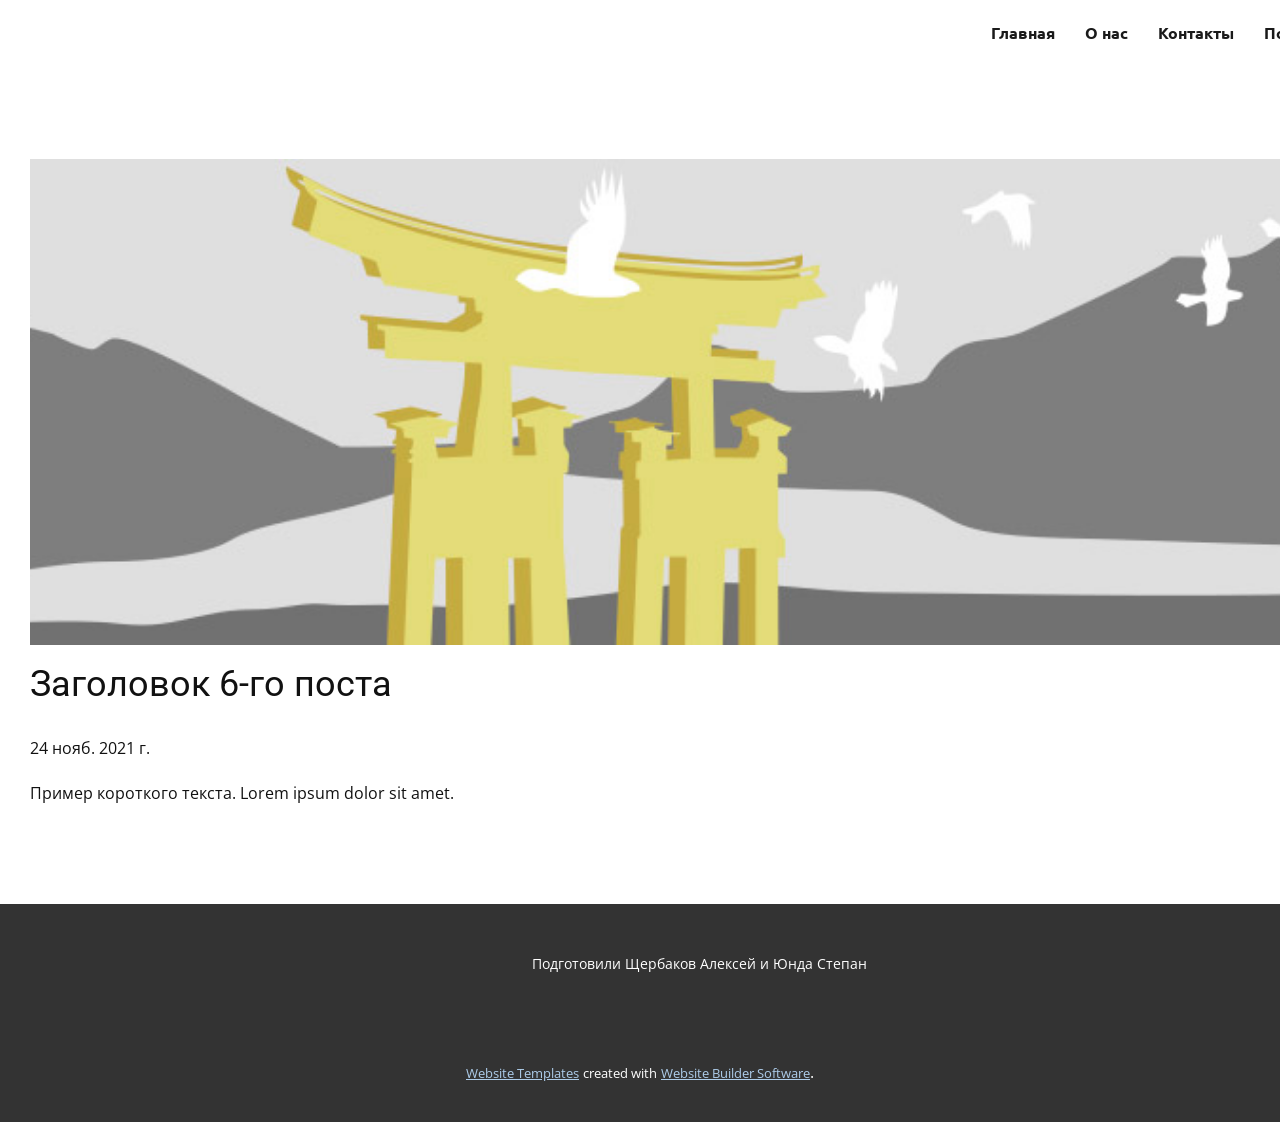
<file: static/styles/blog/пост-5.html>
<!doctype html>
<html style="font-size: 16px;"><head>
    <meta name="viewport" content="width=device-width, initial-scale=1.0">
    <meta charset="utf-8">
    <meta name="keywords" content="Заголовок 1-го поста">
    <meta name="description" content="">
    <meta name="page_type" content="np-template-header-footer-from-plugin">
    <title>Заголовок 6-го поста</title>
    <link rel="stylesheet" href="../nicepage.css" media="screen">
<link rel="stylesheet" href="../Post-Template.css" media="screen">
    <script class="u-script" type="text/javascript" src="../jquery.js" defer=""></script>
    <script class="u-script" type="text/javascript" src="../nicepage.js" defer=""></script>
    <meta name="generator" content="Nicepage 4.5.4, nicepage.com">
    <link id="u-theme-google-font" rel="stylesheet" href="https://fonts.googleapis.com/css?family=Roboto:100,100i,300,300i,400,400i,500,500i,700,700i,900,900i|Open+Sans:300,300i,400,400i,500,500i,600,600i,700,700i,800,800i">
    <link id="u-page-google-font" rel="stylesheet" href="https://fonts.googleapis.com/css?family=Ubuntu:300,300i,400,400i,500,500i,700,700i">
    
    
    <script type="application/ld+json">{
		"@context": "http://schema.org",
		"@type": "Organization",
		"name": "",
		"logo": "images/Terly_logo.png"
}</script>
    <meta name="theme-color" content="#478ac9">
  </head>
  <body class="u-body u-xl-mode"><header class="u-align-center u-clearfix u-header" id="sec-f2da"><div class="u-clearfix u-sheet u-sheet-1">
        <a href="../Главная.html" data-page-id="2432529781" class="u-align-left u-image u-image-default u-logo u-image-1" data-image-width="66" data-image-height="52" title="Главная">
          <img src="../images/Terly_logo.png" class="u-logo-image u-logo-image-1">
        </a>
        <nav class="u-align-right u-menu u-menu-dropdown u-offcanvas u-menu-1">
          <div class="menu-collapse u-custom-font u-font-ubuntu" style="font-size: 1rem; letter-spacing: 0px; font-weight: 700;">
            <a class="u-button-style u-custom-active-border-color u-custom-border u-custom-border-color u-custom-border-radius u-custom-borders u-custom-hover-border-color u-custom-hover-color u-custom-left-right-menu-spacing u-custom-padding-bottom u-custom-text-active-color u-custom-text-color u-custom-text-hover-color u-custom-top-bottom-menu-spacing u-nav-link u-text-active-palette-1-base u-text-hover-palette-2-base" href="#">
              <svg class="u-svg-link" viewBox="0 0 24 24"><use xmlns:xlink="http://www.w3.org/1999/xlink" xlink:href="#menu-hamburger"></use></svg>
              <svg class="u-svg-content" version="1.1" id="menu-hamburger" viewBox="0 0 16 16" x="0px" y="0px" xmlns:xlink="http://www.w3.org/1999/xlink" xmlns="http://www.w3.org/2000/svg"><g><rect y="1" width="16" height="2"></rect><rect y="7" width="16" height="2"></rect><rect y="13" width="16" height="2"></rect>
</g></svg>
            </a>
          </div>
          <div class="u-custom-menu u-nav-container">
            <ul class="u-custom-font u-font-ubuntu u-nav u-spacing-30 u-unstyled u-nav-1"><li class="u-nav-item"><a class="u-border-3 u-border-active-custom-color-2 u-border-hover-palette-5-light-2 u-border-no-left u-border-no-right u-border-no-top u-button-style u-nav-link u-radius-2 u-text-active-custom-color-2 u-text-grey-90 u-text-hover-grey-90" href="../Главная.html" style="padding: 6px 0px;">Главная</a>
</li><li class="u-nav-item"><a class="u-border-3 u-border-active-custom-color-2 u-border-hover-palette-5-light-2 u-border-no-left u-border-no-right u-border-no-top u-button-style u-nav-link u-radius-2 u-text-active-custom-color-2 u-text-grey-90 u-text-hover-grey-90" href="../О-нас.html" style="padding: 6px 0px;">О нас</a>
</li><li class="u-nav-item"><a class="u-border-3 u-border-active-custom-color-2 u-border-hover-palette-5-light-2 u-border-no-left u-border-no-right u-border-no-top u-button-style u-nav-link u-radius-2 u-text-active-custom-color-2 u-text-grey-90 u-text-hover-grey-90" href="../Контакты.html" style="padding: 6px 0px;">Контакты</a>
</li><li class="u-nav-item"><a class="u-border-3 u-border-active-custom-color-2 u-border-hover-palette-5-light-2 u-border-no-left u-border-no-right u-border-no-top u-button-style u-nav-link u-radius-2 u-text-active-custom-color-2 u-text-grey-90 u-text-hover-grey-90" href="../Помощь-проекту.html" style="padding: 6px 0px;">Помощь проекту</a>
</li></ul>
          </div>
          <div class="u-custom-menu u-nav-container-collapse">
            <div class="u-black u-container-style u-inner-container-layout u-opacity u-opacity-95 u-sidenav">
              <div class="u-inner-container-layout u-sidenav-overflow">
                <div class="u-menu-close"></div>
                <ul class="u-align-center u-nav u-popupmenu-items u-unstyled u-nav-2"><li class="u-nav-item"><a class="u-button-style u-nav-link" href="../Главная.html" style="padding: 6px 0px;">Главная</a>
</li><li class="u-nav-item"><a class="u-button-style u-nav-link" href="../О-нас.html" style="padding: 6px 0px;">О нас</a>
</li><li class="u-nav-item"><a class="u-button-style u-nav-link" href="../Контакты.html" style="padding: 6px 0px;">Контакты</a>
</li><li class="u-nav-item"><a class="u-button-style u-nav-link" href="../Помощь-проекту.html" style="padding: 6px 0px;">Помощь проекту</a>
</li></ul>
              </div>
            </div>
            <div class="u-black u-menu-overlay u-opacity u-opacity-70"></div>
          </div>
        </nav>
      </div></header>
    <section class="u-align-center u-clearfix u-section-1" id="sec-d723">
      <div class="u-clearfix u-sheet u-valign-middle-md u-valign-middle-sm u-valign-middle-xs u-sheet-1"><!--post_details--><!--post_details_options_json--><!--{"source":""}--><!--/post_details_options_json--><!--blog_post-->
        <div class="u-container-style u-expanded-width u-post-details u-post-details-1">
          <div class="u-container-layout u-valign-middle u-container-layout-1"><!--blog_post_image-->
            <img alt="" class="u-blog-control u-expanded-width u-image u-image-default u-image-1" src="[data-uri]"><!--/blog_post_image--><!--blog_post_header-->
            <h2 class="u-blog-control u-text u-text-1">Заголовок 6-го поста</h2><!--/blog_post_header--><!--blog_post_metadata-->
            <div class="u-blog-control u-metadata u-metadata-1"><!--blog_post_metadata_date-->
              <span class="u-meta-date u-meta-icon">24 нояб. 2021 г.</span><!--/blog_post_metadata_date--><!--blog_post_metadata_category-->
              <!--/blog_post_metadata_category--><!--blog_post_metadata_comments-->
              <!--/blog_post_metadata_comments-->
            </div><!--/blog_post_metadata--><!--blog_post_content-->
            <div class="u-align-justify u-blog-control u-post-content u-text u-text-2 fr-view">
  Пример короткого текста. Lorem ipsum dolor sit amet.
  </div><!--/blog_post_content-->
          </div>
        </div><!--/blog_post--><!--/post_details-->
      </div>
    </section>
    
    
    <footer class="u-align-center u-clearfix u-footer u-grey-80 u-footer" id="sec-332b"><div class="u-clearfix u-sheet u-valign-middle-xs u-sheet-1">
        <p class="u-small-text u-text u-text-variant u-text-1">Подготовили Щербаков Алексей и Юнда Степан</p>
      </div></footer>
    <section class="u-backlink u-clearfix u-grey-80">
      <a class="u-link" href="https://nicepage.com/website-templates" target="_blank">
        <span>Website Templates</span>
      </a>
      <p class="u-text">
        <span>created with</span>
      </p>
      <a class="u-link" href="" target="_blank">
        <span>Website Builder Software</span>
      </a>. 
    </section>
  
</body></html>
</file>
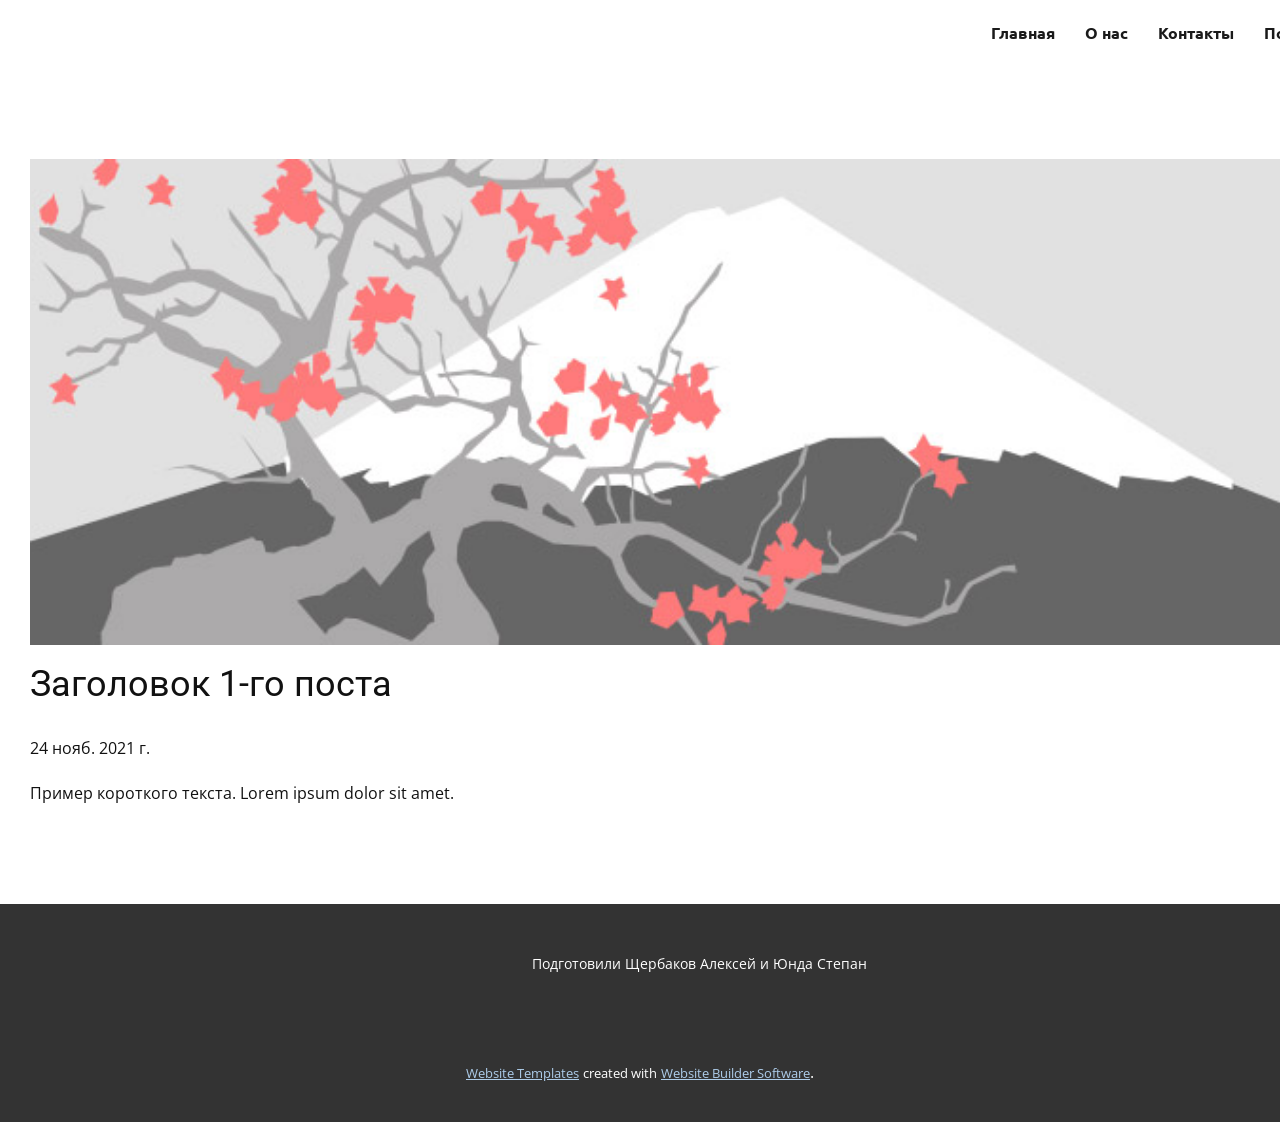
<file: static/styles/blog/пост.html>
<!doctype html>
<html style="font-size: 16px;"><head>
    <meta name="viewport" content="width=device-width, initial-scale=1.0">
    <meta charset="utf-8">
    <meta name="keywords" content="Заголовок 1-го поста">
    <meta name="description" content="">
    <meta name="page_type" content="np-template-header-footer-from-plugin">
    <title>Заголовок 1-го поста</title>
    <link rel="stylesheet" href="../nicepage.css" media="screen">
<link rel="stylesheet" href="../Post-Template.css" media="screen">
    <script class="u-script" type="text/javascript" src="../jquery.js" defer=""></script>
    <script class="u-script" type="text/javascript" src="../nicepage.js" defer=""></script>
    <meta name="generator" content="Nicepage 4.5.4, nicepage.com">
    <link id="u-theme-google-font" rel="stylesheet" href="https://fonts.googleapis.com/css?family=Roboto:100,100i,300,300i,400,400i,500,500i,700,700i,900,900i|Open+Sans:300,300i,400,400i,500,500i,600,600i,700,700i,800,800i">
    <link id="u-page-google-font" rel="stylesheet" href="https://fonts.googleapis.com/css?family=Ubuntu:300,300i,400,400i,500,500i,700,700i">
    
    
    <script type="application/ld+json">{
		"@context": "http://schema.org",
		"@type": "Organization",
		"name": "",
		"logo": "images/Terly_logo.png"
}</script>
    <meta name="theme-color" content="#478ac9">
  </head>
  <body class="u-body u-xl-mode"><header class="u-align-center u-clearfix u-header" id="sec-f2da"><div class="u-clearfix u-sheet u-sheet-1">
        <a href="../Главная.html" data-page-id="2432529781" class="u-align-left u-image u-image-default u-logo u-image-1" data-image-width="66" data-image-height="52" title="Главная">
          <img src="../images/Terly_logo.png" class="u-logo-image u-logo-image-1">
        </a>
        <nav class="u-align-right u-menu u-menu-dropdown u-offcanvas u-menu-1">
          <div class="menu-collapse u-custom-font u-font-ubuntu" style="font-size: 1rem; letter-spacing: 0px; font-weight: 700;">
            <a class="u-button-style u-custom-active-border-color u-custom-border u-custom-border-color u-custom-border-radius u-custom-borders u-custom-hover-border-color u-custom-hover-color u-custom-left-right-menu-spacing u-custom-padding-bottom u-custom-text-active-color u-custom-text-color u-custom-text-hover-color u-custom-top-bottom-menu-spacing u-nav-link u-text-active-palette-1-base u-text-hover-palette-2-base" href="#">
              <svg class="u-svg-link" viewBox="0 0 24 24"><use xmlns:xlink="http://www.w3.org/1999/xlink" xlink:href="#menu-hamburger"></use></svg>
              <svg class="u-svg-content" version="1.1" id="menu-hamburger" viewBox="0 0 16 16" x="0px" y="0px" xmlns:xlink="http://www.w3.org/1999/xlink" xmlns="http://www.w3.org/2000/svg"><g><rect y="1" width="16" height="2"></rect><rect y="7" width="16" height="2"></rect><rect y="13" width="16" height="2"></rect>
</g></svg>
            </a>
          </div>
          <div class="u-custom-menu u-nav-container">
            <ul class="u-custom-font u-font-ubuntu u-nav u-spacing-30 u-unstyled u-nav-1"><li class="u-nav-item"><a class="u-border-3 u-border-active-custom-color-2 u-border-hover-palette-5-light-2 u-border-no-left u-border-no-right u-border-no-top u-button-style u-nav-link u-radius-2 u-text-active-custom-color-2 u-text-grey-90 u-text-hover-grey-90" href="../Главная.html" style="padding: 6px 0px;">Главная</a>
</li><li class="u-nav-item"><a class="u-border-3 u-border-active-custom-color-2 u-border-hover-palette-5-light-2 u-border-no-left u-border-no-right u-border-no-top u-button-style u-nav-link u-radius-2 u-text-active-custom-color-2 u-text-grey-90 u-text-hover-grey-90" href="../О-нас.html" style="padding: 6px 0px;">О нас</a>
</li><li class="u-nav-item"><a class="u-border-3 u-border-active-custom-color-2 u-border-hover-palette-5-light-2 u-border-no-left u-border-no-right u-border-no-top u-button-style u-nav-link u-radius-2 u-text-active-custom-color-2 u-text-grey-90 u-text-hover-grey-90" href="../Контакты.html" style="padding: 6px 0px;">Контакты</a>
</li><li class="u-nav-item"><a class="u-border-3 u-border-active-custom-color-2 u-border-hover-palette-5-light-2 u-border-no-left u-border-no-right u-border-no-top u-button-style u-nav-link u-radius-2 u-text-active-custom-color-2 u-text-grey-90 u-text-hover-grey-90" href="../Помощь-проекту.html" style="padding: 6px 0px;">Помощь проекту</a>
</li></ul>
          </div>
          <div class="u-custom-menu u-nav-container-collapse">
            <div class="u-black u-container-style u-inner-container-layout u-opacity u-opacity-95 u-sidenav">
              <div class="u-inner-container-layout u-sidenav-overflow">
                <div class="u-menu-close"></div>
                <ul class="u-align-center u-nav u-popupmenu-items u-unstyled u-nav-2"><li class="u-nav-item"><a class="u-button-style u-nav-link" href="../Главная.html" style="padding: 6px 0px;">Главная</a>
</li><li class="u-nav-item"><a class="u-button-style u-nav-link" href="../О-нас.html" style="padding: 6px 0px;">О нас</a>
</li><li class="u-nav-item"><a class="u-button-style u-nav-link" href="../Контакты.html" style="padding: 6px 0px;">Контакты</a>
</li><li class="u-nav-item"><a class="u-button-style u-nav-link" href="../Помощь-проекту.html" style="padding: 6px 0px;">Помощь проекту</a>
</li></ul>
              </div>
            </div>
            <div class="u-black u-menu-overlay u-opacity u-opacity-70"></div>
          </div>
        </nav>
      </div></header>
    <section class="u-align-center u-clearfix u-section-1" id="sec-d723">
      <div class="u-clearfix u-sheet u-valign-middle-md u-valign-middle-sm u-valign-middle-xs u-sheet-1"><!--post_details--><!--post_details_options_json--><!--{"source":""}--><!--/post_details_options_json--><!--blog_post-->
        <div class="u-container-style u-expanded-width u-post-details u-post-details-1">
          <div class="u-container-layout u-valign-middle u-container-layout-1"><!--blog_post_image-->
            <img alt="" class="u-blog-control u-expanded-width u-image u-image-default u-image-1" src="[data-uri]"><!--/blog_post_image--><!--blog_post_header-->
            <h2 class="u-blog-control u-text u-text-1">Заголовок 1-го поста</h2><!--/blog_post_header--><!--blog_post_metadata-->
            <div class="u-blog-control u-metadata u-metadata-1"><!--blog_post_metadata_date-->
              <span class="u-meta-date u-meta-icon">24 нояб. 2021 г.</span><!--/blog_post_metadata_date--><!--blog_post_metadata_category-->
              <!--/blog_post_metadata_category--><!--blog_post_metadata_comments-->
              <!--/blog_post_metadata_comments-->
            </div><!--/blog_post_metadata--><!--blog_post_content-->
            <div class="u-align-justify u-blog-control u-post-content u-text u-text-2 fr-view">
  Пример короткого текста. Lorem ipsum dolor sit amet.
  </div><!--/blog_post_content-->
          </div>
        </div><!--/blog_post--><!--/post_details-->
      </div>
    </section>
    
    
    <footer class="u-align-center u-clearfix u-footer u-grey-80 u-footer" id="sec-332b"><div class="u-clearfix u-sheet u-valign-middle-xs u-sheet-1">
        <p class="u-small-text u-text u-text-variant u-text-1">Подготовили Щербаков Алексей и Юнда Степан</p>
      </div></footer>
    <section class="u-backlink u-clearfix u-grey-80">
      <a class="u-link" href="https://nicepage.com/website-templates" target="_blank">
        <span>Website Templates</span>
      </a>
      <p class="u-text">
        <span>created with</span>
      </p>
      <a class="u-link" href="" target="_blank">
        <span>Website Builder Software</span>
      </a>. 
    </section>
  
</body></html>
</file>
<file: static/styles/cude.css>
* {
	border: 0;
	box-sizing: border-box;
	margin: 0;
	padding: 0;
}
:root {
	--fg: #17181c;
	--shade1: #727274;
	--shade2: #cccdd1;
	--shade3: #f3f4f8;
	--shade4: #ffffff;
	--dur1: 1s;
	--dur2: 6s;
	font-size: calc(16px + (32 - 16)*(100vw - 320px)/(2560 - 320));
}
body {
	background-image: linear-gradient(145deg,var(--shade3),var(--shade2));
	color: var(--fg);
	display: flex;
	font: 1em/1.5 Hind, sans-serif;
	flex-direction: column;
	height: 100vh;
}
main {
	margin: auto;
}
.preloader {
	animation: largePopOut var(--dur1) linear;
	border-radius: 50%;
	box-shadow:
		0.15em 0.15em 0.15em var(--shade4) inset,
		-0.15em -0.15em 0.15em var(--shade1) inset,
		1em 1em 2em var(--shade1), 
		-1em -1em 2em var(--shade4);
	margin-bottom: 3em;
	position: relative;
	width: 12em;
	height: 12em;
}
.preloader__square {
	animation: smallPopOut1 var(--dur1) linear, popInOut var(--dur2) var(--dur1) linear infinite;
	border-radius: 0.5em;
	box-shadow:
		0.15em 0.15em 0.15em var(--shade4) inset,
		-0.15em -0.15em 0.15em var(--shade1) inset,
		0.25em 0.25em 0.5em var(--shade1),
		-0.25em -0.25em 0.5em var(--shade4);
	position: absolute;
	top: 2.5em;
	left: 2.5em;
	width: 3em;
	height: 3em;
}
.preloader__square:nth-child(n + 2):nth-child(-n + 3) {
	left: 6.5em;
}
.preloader__square:nth-child(n + 3) {
	top: 6.5em;
}
.preloader__square:nth-child(2) {
	animation: smallPopOut2 var(--dur1) linear, move2 var(--dur2) var(--dur1) linear infinite;
}
.preloader__square:nth-child(3) {
	animation: smallPopOut3 var(--dur1) linear, move3 var(--dur2) var(--dur1) linear infinite;
}
.preloader__square:nth-child(4) {
	animation: smallPopOut4 var(--dur1) linear, move4 var(--dur2) var(--dur1) linear infinite;
}
.status {
	animation: fadeIn var(--dur1) linear forwards;
	text-align: center;
}
.status__dot {
	animation: appear1 var(--dur1) var(--dur1) steps(1,start) infinite;
	display: inline-block;
}
.status__dot:nth-child(2) {
	animation: appear2 var(--dur1) var(--dur1) steps(1,start) infinite;
}
.status__dot:nth-child(3) {
	animation: appear3 var(--dur1) var(--dur1) steps(1,start) infinite;
}


/* Animations */
@keyframes largePopOut {
	from, 20% {
		box-shadow:
			0 0 0 var(--shade4) inset,
			0 0 0 var(--shade1) inset,
			0 0 0 var(--shade1), 
			0 0 0 var(--shade4);
	}
	40% {
		box-shadow:
			0.15em 0.15em 0.15em var(--shade4) inset,
			-0.15em -0.15em 0.15em var(--shade1) inset,
			2em 2em 2em var(--shade1), 
			-2em -2em 4em var(--shade4);
	}
	60%, to {
		box-shadow:
			0.15em 0.15em 0.15em var(--shade4) inset,
			-0.15em -0.15em 0.15em var(--shade1) inset,
			1em 1em 2em var(--shade1), 
			-1em -1em 2em var(--shade4);
	}
}
@keyframes smallPopOut1 {
	from, 40% {
		box-shadow:
			0 0 0 var(--shade4) inset,
			0 0 0 var(--shade1) inset,
			0 0 0 var(--shade1), 
			0 0 0 var(--shade4);
	}
	60% {
		box-shadow:
			0.15em 0.15em 0.15em var(--shade4) inset,
			-0.15em -0.15em 0.15em var(--shade1) inset,
			0.5em 0.5em 0.5em var(--shade1),
			-0.5em -0.5em 1em var(--shade4);
	}
	80%, to {
		box-shadow:
			0.15em 0.15em 0.15em var(--shade4) inset,
			-0.15em -0.15em 0.15em var(--shade1) inset,
			0.25em 0.25em 0.5em var(--shade1),
			-0.25em -0.25em 0.5em var(--shade4);
	}
}

@keyframes smallPopOut2 {
	from, 45% {
		box-shadow:
			0 0 0 var(--shade4) inset,
			0 0 0 var(--shade1) inset,
			0 0 0 var(--shade1), 
			0 0 0 var(--shade4);
	}
	65% {
		box-shadow:
			0.15em 0.15em 0.15em var(--shade4) inset,
			-0.15em -0.15em 0.15em var(--shade1) inset,
			0.5em 0.5em 0.5em var(--shade1),
			-0.5em -0.5em 1em var(--shade4);
	}
	85%, to {
		box-shadow:
			0.15em 0.15em 0.15em var(--shade4) inset,
			-0.15em -0.15em 0.15em var(--shade1) inset,
			0.25em 0.25em 0.5em var(--shade1),
			-0.25em -0.25em 0.5em var(--shade4);
	}
}

@keyframes smallPopOut3 {
	from, 50% {
		box-shadow:
			0 0 0 var(--shade4) inset,
			0 0 0 var(--shade1) inset,
			0 0 0 var(--shade1), 
			0 0 0 var(--shade4);
	}
	70% {
		box-shadow:
			0.15em 0.15em 0.15em var(--shade4) inset,
			-0.15em -0.15em 0.15em var(--shade1) inset,
			0.5em 0.5em 0.5em var(--shade1),
			-0.5em -0.5em 1em var(--shade4);
	}
	90%, to {
		box-shadow:
			0.15em 0.15em 0.15em var(--shade4) inset,
			-0.15em -0.15em 0.15em var(--shade1) inset,
			0.25em 0.25em 0.5em var(--shade1),
			-0.25em -0.25em 0.5em var(--shade4);
	}
}

@keyframes smallPopOut4 {
	from, 55% {
		box-shadow:
			0 0 0 var(--shade4) inset,
			0 0 0 var(--shade1) inset,
			0 0 0 var(--shade1), 
			0 0 0 var(--shade4);
	}
	75% {
		box-shadow:
			0.15em 0.15em 0.15em var(--shade4) inset,
			-0.15em -0.15em 0.15em var(--shade1) inset,
			0.5em 0.5em 0.5em var(--shade1),
			-0.5em -0.5em 1em var(--shade4);
	}
	95%, to {
		box-shadow:
			0.15em 0.15em 0.15em var(--shade4) inset,
			-0.15em -0.15em 0.15em var(--shade1) inset,
			0.25em 0.25em 0.5em var(--shade1),
			-0.25em -0.25em 0.5em var(--shade4);
	}
}
@keyframes popInOut {
	from {
		box-shadow:
			0.15em 0.15em 0.15em var(--shade4) inset,
			-0.15em -0.15em 0.15em var(--shade1) inset,
			0.25em 0.25em 0.5em var(--shade1),
			-0.25em -0.25em 0.5em var(--shade4);
		transform: translate(0,0);
	}
	4% {
		box-shadow:
			0.15em 0.15em 0.15em var(--shade4) inset,
			-0.15em -0.15em 0.15em var(--shade1) inset,
			0.5em 0.5em 0.5em var(--shade1),
			-0.5em -0.5em 1em var(--shade4);
		transform: translate(0,0);
	}
	8% {
		box-shadow:
			0 0 0 var(--shade4) inset,
			0 0 0 var(--shade1) inset,
			0 0 0 var(--shade1),
			0 0 0 var(--shade4);
		transform: translate(0,0);
	}
	12%, 16% {
		box-shadow:
			0 0 0 var(--shade4) inset,
			0 0 0 var(--shade1) inset,
			0 0 0 var(--shade1),
			0 0 0 var(--shade4);
		transform: translate(4em,0);
	}
	20% {
		box-shadow:
			0.15em 0.15em 0.15em var(--shade4) inset,
			-0.15em -0.15em 0.15em var(--shade1) inset,
			0.5em 0.5em 0.5em var(--shade1),
			-0.5em -0.5em 1em var(--shade4);
		transform: translate(4em,0);
	}
	24%, 25% {
		box-shadow:
			0.15em 0.15em 0.15em var(--shade4) inset,
			-0.15em -0.15em 0.15em var(--shade1) inset,
			0.25em 0.25em 0.5em var(--shade1),
			-0.25em -0.25em 0.5em var(--shade4);
		transform: translate(4em,0);
	}
	29% {
		box-shadow:
			0.15em 0.15em 0.15em var(--shade4) inset,
			-0.15em -0.15em 0.15em var(--shade1) inset,
			0.5em 0.5em 0.5em var(--shade1),
			-0.5em -0.5em 1em var(--shade4);
		transform: translate(4em,0);
	}
	33% {
		box-shadow:
			0 0 0 var(--shade4) inset,
			0 0 0 var(--shade1) inset,
			0 0 0 var(--shade1),
			0 0 0 var(--shade4);
		transform: translate(4em,0);
	}
	37%, 41% {
		box-shadow:
			0 0 0 var(--shade4) inset,
			0 0 0 var(--shade1) inset,
			0 0 0 var(--shade1),
			0 0 0 var(--shade4);
		transform: translate(4em,4em);
	}
	45% {
		box-shadow:
			0.15em 0.15em 0.15em var(--shade4) inset,
			-0.15em -0.15em 0.15em var(--shade1) inset,
			0.5em 0.5em 0.5em var(--shade1),
			-0.5em -0.5em 1em var(--shade4);
		transform: translate(4em,4em);
	}
	49%, 50% {
		box-shadow:
			0.15em 0.15em 0.15em var(--shade4) inset,
			-0.15em -0.15em 0.15em var(--shade1) inset,
			0.25em 0.25em 0.5em var(--shade1),
			-0.25em -0.25em 0.5em var(--shade4);
		transform: translate(4em,4em);
	}
	54% {
		box-shadow:
			0.15em 0.15em 0.15em var(--shade4) inset,
			-0.15em -0.15em 0.15em var(--shade1) inset,
			0.5em 0.5em 0.5em var(--shade1),
			-0.5em -0.5em 1em var(--shade4);
		transform: translate(4em,4em);
	}
	58% {
		box-shadow:
			0 0 0 var(--shade4) inset,
			0 0 0 var(--shade1) inset,
			0 0 0 var(--shade1),
			0 0 0 var(--shade4);
		transform: translate(4em,4em);
	}
	62%, 66% {
		box-shadow:
			0 0 0 var(--shade4) inset,
			0 0 0 var(--shade1) inset,
			0 0 0 var(--shade1),
			0 0 0 var(--shade4);
		transform: translate(0,4em);
	}
	70% {
		box-shadow:
			0.15em 0.15em 0.15em var(--shade4) inset,
			-0.15em -0.15em 0.15em var(--shade1) inset,
			0.5em 0.5em 0.5em var(--shade1),
			-0.5em -0.5em 1em var(--shade4);
		transform: translate(0,4em);
	}
	74%, 75% {
		box-shadow:
			0.15em 0.15em 0.15em var(--shade4) inset,
			-0.15em -0.15em 0.15em var(--shade1) inset,
			0.25em 0.25em 0.5em var(--shade1),
			-0.25em -0.25em 0.5em var(--shade4);
		transform: translate(0,4em);
	}
	79% {
		box-shadow:
			0.15em 0.15em 0.15em var(--shade4) inset,
			-0.15em -0.15em 0.15em var(--shade1) inset,
			0.5em 0.5em 0.5em var(--shade1),
			-0.5em -0.5em 1em var(--shade4);
		transform: translate(0,4em);
	}
	83% {
		box-shadow:
			0 0 0 var(--shade4) inset,
			0 0 0 var(--shade1) inset,
			0 0 0 var(--shade1),
			0 0 0 var(--shade4);
		transform: translate(0,4em);
	}
	87%, 91% {
		box-shadow:
			0 0 0 var(--shade4) inset,
			0 0 0 var(--shade1) inset,
			0 0 0 var(--shade1),
			0 0 0 var(--shade4);
		transform: translate(0,0);
	}
	95% {
		box-shadow:
			0.15em 0.15em 0.15em var(--shade4) inset,
			-0.15em -0.15em 0.15em var(--shade1) inset,
			0.5em 0.5em 0.5em var(--shade1),
			-0.5em -0.5em 1em var(--shade4);
		transform: translate(0,0);
	}
	99%, to {
		box-shadow:
			0.15em 0.15em 0.15em var(--shade4) inset,
			-0.15em -0.15em 0.15em var(--shade1) inset,
			0.25em 0.25em 0.5em var(--shade1),
			-0.25em -0.25em 0.5em var(--shade4);
		transform: translate(0,0);
	}
}
@keyframes move2 {
	from, 8% {
		transform: translate(0,0);
		width: 3em;
		height: 3em;
	}
	12% {
		transform: translate(-4em,0);
		width: 7em;
		height: 3em;
	}
	16%, 83% {
		transform: translate(-4em,0);
		width: 3em;
		height: 3em;
	}
	87% {
		transform: translate(-4em,0);
		width: 3em;
		height: 7em;
	}
	91%, to {
		transform: translate(-4em,4em);
		width: 3em;
		height: 3em;
	}
}
@keyframes move3 {
	from, 33% {
		transform: translate(0,0);
		height: 3em;
	}
	37% {
		transform: translate(0,-4em);
		height: 7em;
	}
	41%, to {
		transform: translate(0,-4em);
		height: 3em;
	}
}
@keyframes move4 {
	from, 58% {
		transform: translate(0,0);
		width: 3em;
	}
	62% {
		transform: translate(0,0);
		width: 7em;
	}
	66%, to {
		transform: translate(4em,0);
		width: 3em;
	}
}
@keyframes fadeIn {
	from, 67% {
		opacity: 0;
	}
	83.3%, to {
		opacity: 1;
	}
}
@keyframes appear1 {
	from {
		visibility: hidden;
	}
	33%, to {
		visibility: visible;
	}
}
@keyframes appear2 {
	from, 33% {
		visibility: hidden;
	}
	67%, to {
		visibility: visible;
	}
}
@keyframes appear3 {
	from, 67% {
		visibility: hidden;
	}
	to {
		visibility: visible;
	}
}
</file>
